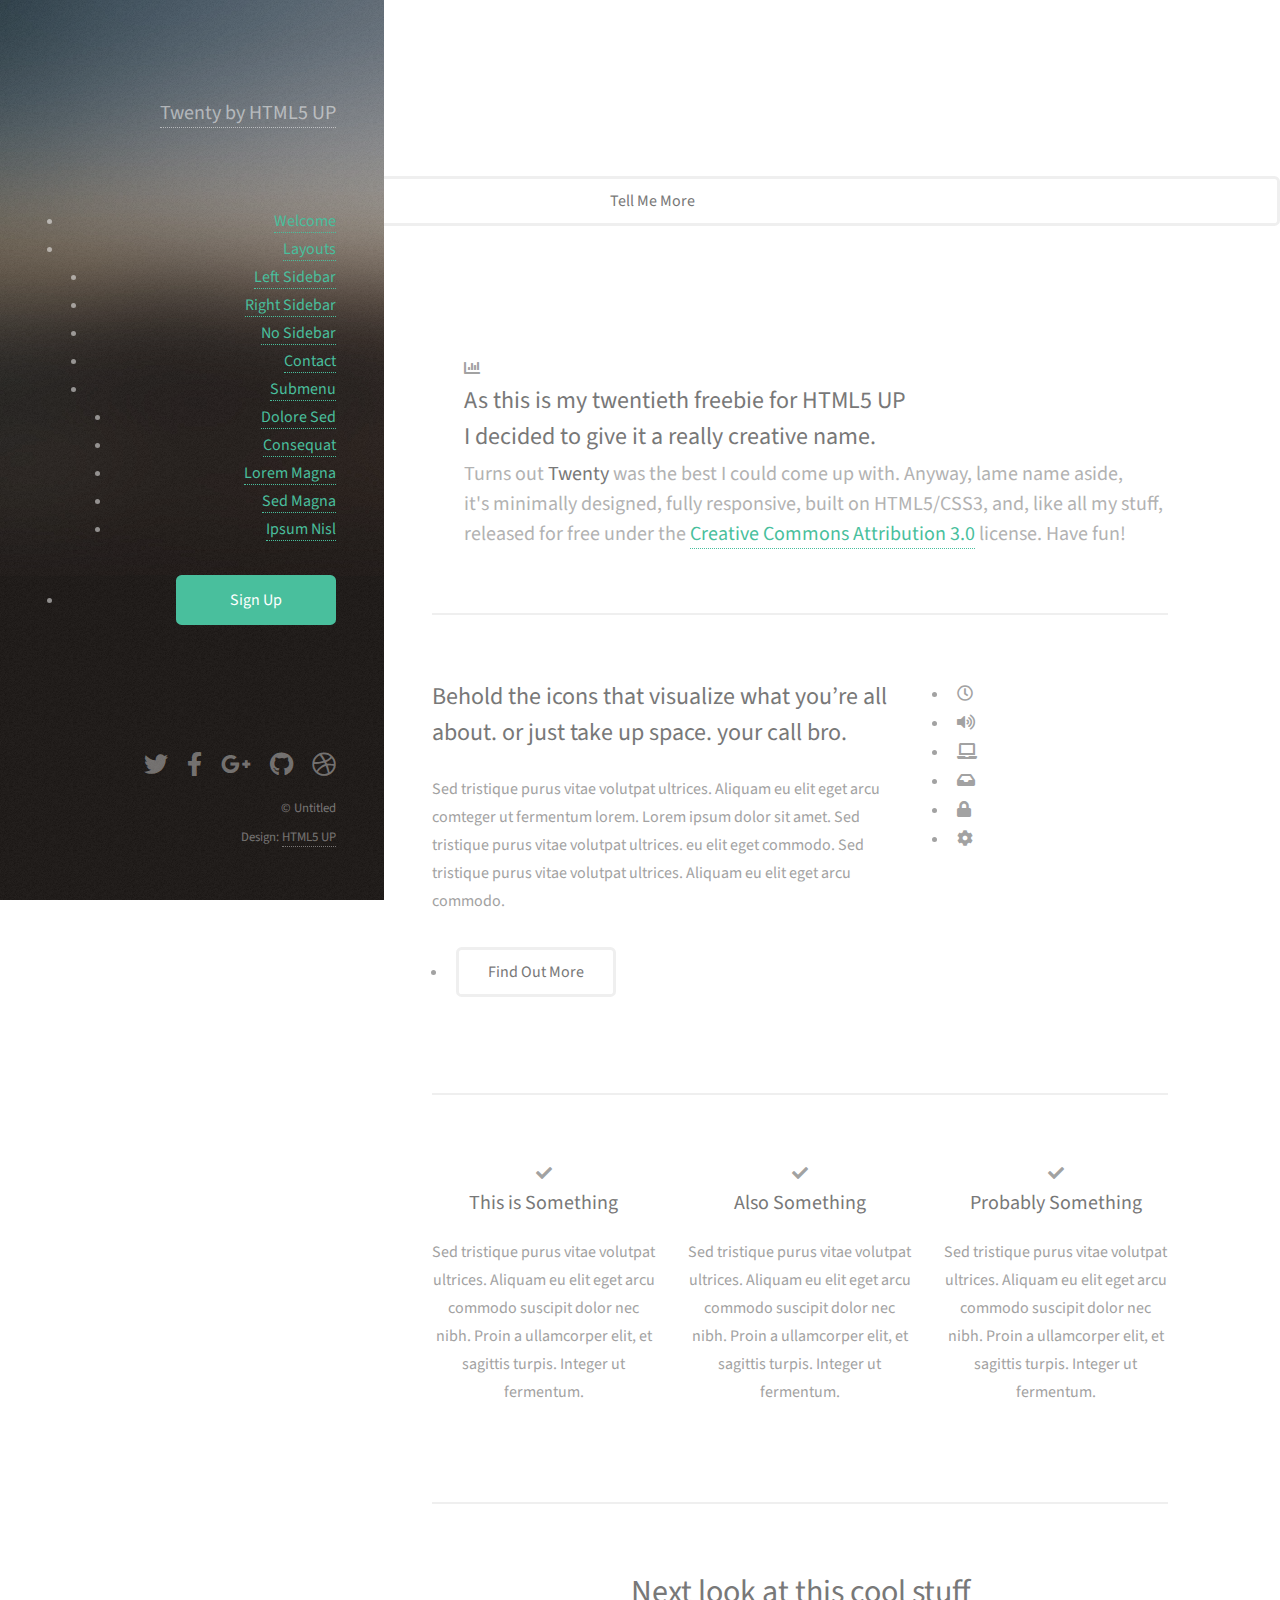
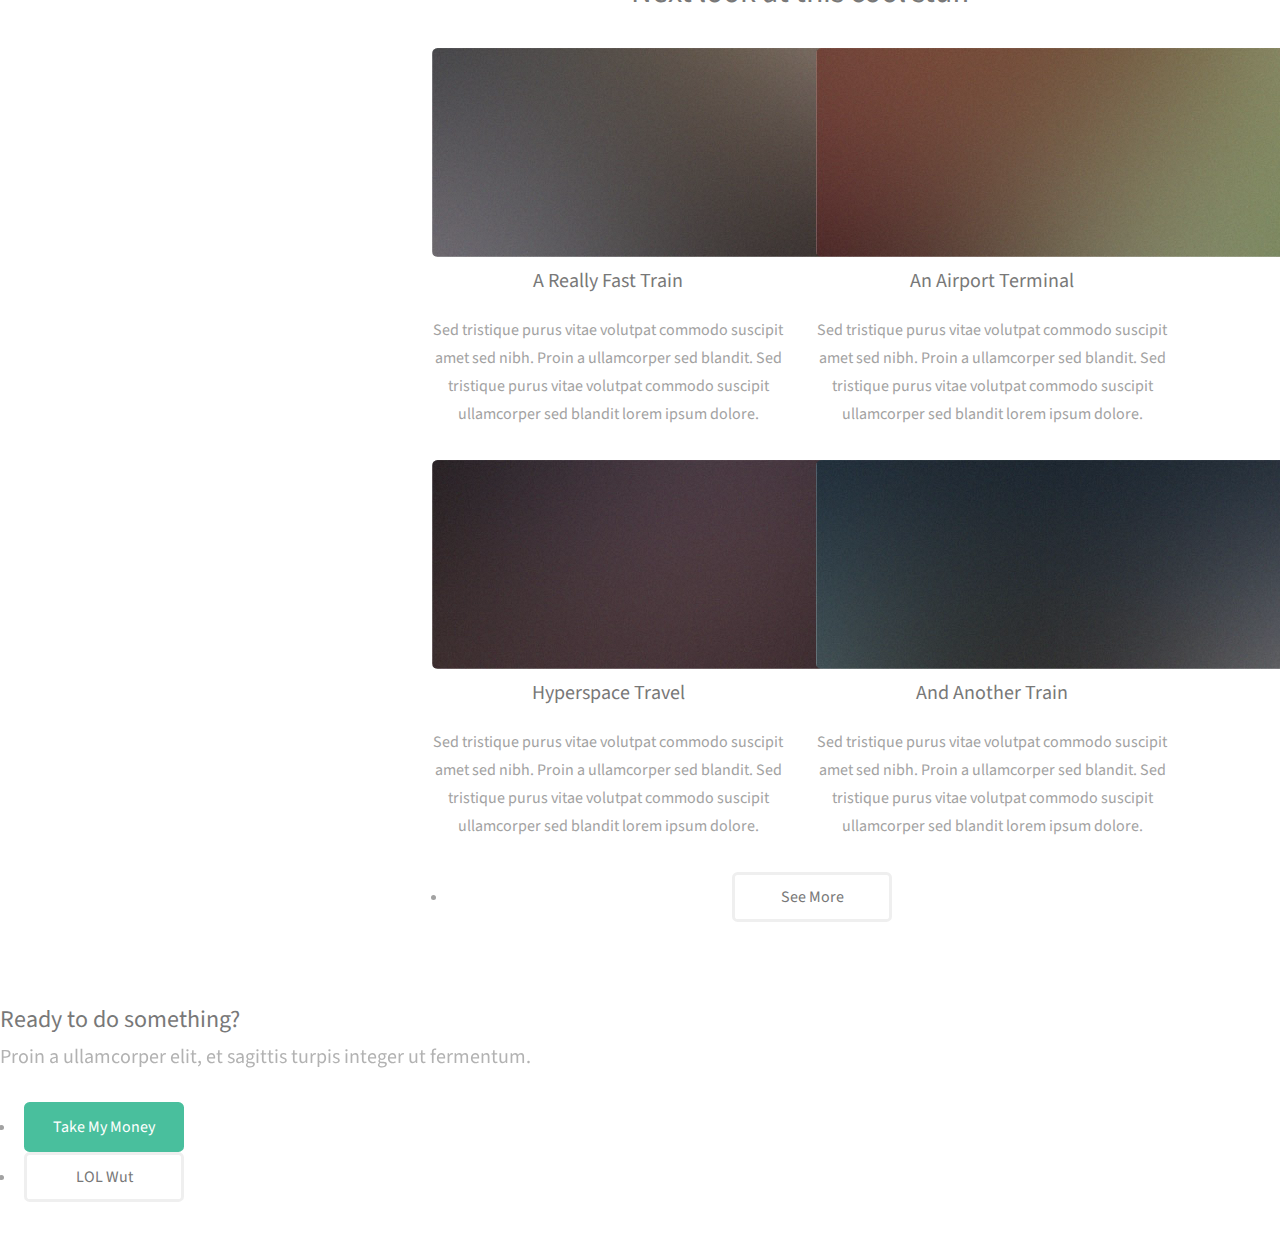
<file: index.html>
<!DOCTYPE HTML>
<!--
	Twenty by HTML5 UP
	html5up.net | @ajlkn
	Free for personal and commercial use under the CCA 3.0 license (html5up.net/license)
-->
<html>
	<head>
		<title>Twenty by HTML5 UP</title>
		<meta charset="utf-8" />
		<meta name="viewport" content="width=device-width, initial-scale=1, user-scalable=no" />
		<link rel="stylesheet" href="assets/css/main.css" />
		<noscript><link rel="stylesheet" href="assets/css/noscript.css" /></noscript>
	</head>
	<body class="index is-preload">
		<div id="page-wrapper">

			<!-- Header -->
				<header id="header" class="alt">
					<h1 id="logo"><a href="index.html">Twenty <span>by HTML5 UP</span></a></h1>
					<nav id="nav">
						<ul>
							<li class="current"><a href="index.html">Welcome</a></li>
							<li class="submenu">
								<a href="#">Layouts</a>
								<ul>
									<li><a href="left-sidebar.html">Left Sidebar</a></li>
									<li><a href="right-sidebar.html">Right Sidebar</a></li>
									<li><a href="no-sidebar.html">No Sidebar</a></li>
									<li><a href="contact.html">Contact</a></li>
									<li class="submenu">
										<a href="#">Submenu</a>
										<ul>
											<li><a href="#">Dolore Sed</a></li>
											<li><a href="#">Consequat</a></li>
											<li><a href="#">Lorem Magna</a></li>
											<li><a href="#">Sed Magna</a></li>
											<li><a href="#">Ipsum Nisl</a></li>
										</ul>
									</li>
								</ul>
							</li>
							<li><a href="#" class="button primary">Sign Up</a></li>
						</ul>
					</nav>
				</header>

			<!-- Banner -->
				<section id="banner">

					<!--
						".inner" is set up as an inline-block so it automatically expands
						in both directions to fit whatever's inside it. This means it won't
						automatically wrap lines, so be sure to use line breaks where
						appropriate (<br />).
					-->
					<div class="inner">

						<header>
							<h2>TWENTY</h2>
						</header>
						<p>This is <strong>Twenty</strong>, a free
						<br />
						responsive template
						<br />
						by <a href="http://html5up.net">HTML5 UP</a>.</p>
						<footer>
							<ul class="buttons stacked">
								<li><a href="#main" class="button fit scrolly">Tell Me More</a></li>
							</ul>
						</footer>

					</div>

				</section>

			<!-- Main -->
				<article id="main">

					<header class="special container">
						<span class="icon solid fa-chart-bar"></span>
						<h2>As this is my <strong>twentieth</strong> freebie for HTML5 UP
						<br />
						I decided to give it a really creative name.</h2>
						<p>Turns out <strong>Twenty</strong> was the best I could come up with. Anyway, lame name aside,
						<br />
						it's minimally designed, fully responsive, built on HTML5/CSS3,
						and, like all my stuff,
						<br />
						released for free under the <a href="http://html5up.net/license">Creative Commons Attribution 3.0</a> license. Have fun!</p>
					</header>

					<!-- One -->
						<section class="wrapper style2 container special-alt">
							<div class="row gtr-50">
								<div class="col-8 col-12-narrower">

									<header>
										<h2>Behold the <strong>icons</strong> that visualize what you’re all about. or just take up space. your call bro.</h2>
									</header>
									<p>Sed tristique purus vitae volutpat ultrices. Aliquam eu elit eget arcu comteger ut fermentum lorem. Lorem ipsum dolor sit amet. Sed tristique purus vitae volutpat ultrices. eu elit eget commodo. Sed tristique purus vitae volutpat ultrices. Aliquam eu elit eget arcu commodo.</p>
									<footer>
										<ul class="buttons">
											<li><a href="#" class="button">Find Out More</a></li>
										</ul>
									</footer>

								</div>
								<div class="col-4 col-12-narrower imp-narrower">

									<ul class="featured-icons">
										<li><span class="icon fa-clock"><span class="label">Feature 1</span></span></li>
										<li><span class="icon solid fa-volume-up"><span class="label">Feature 2</span></span></li>
										<li><span class="icon solid fa-laptop"><span class="label">Feature 3</span></span></li>
										<li><span class="icon solid fa-inbox"><span class="label">Feature 4</span></span></li>
										<li><span class="icon solid fa-lock"><span class="label">Feature 5</span></span></li>
										<li><span class="icon solid fa-cog"><span class="label">Feature 6</span></span></li>
									</ul>

								</div>
							</div>
						</section>

					<!-- Two -->
						<section class="wrapper style1 container special">
							<div class="row">
								<div class="col-4 col-12-narrower">

									<section>
										<span class="icon solid featured fa-check"></span>
										<header>
											<h3>This is Something</h3>
										</header>
										<p>Sed tristique purus vitae volutpat ultrices. Aliquam eu elit eget arcu commodo suscipit dolor nec nibh. Proin a ullamcorper elit, et sagittis turpis. Integer ut fermentum.</p>
									</section>

								</div>
								<div class="col-4 col-12-narrower">

									<section>
										<span class="icon solid featured fa-check"></span>
										<header>
											<h3>Also Something</h3>
										</header>
										<p>Sed tristique purus vitae volutpat ultrices. Aliquam eu elit eget arcu commodo suscipit dolor nec nibh. Proin a ullamcorper elit, et sagittis turpis. Integer ut fermentum.</p>
									</section>

								</div>
								<div class="col-4 col-12-narrower">

									<section>
										<span class="icon solid featured fa-check"></span>
										<header>
											<h3>Probably Something</h3>
										</header>
										<p>Sed tristique purus vitae volutpat ultrices. Aliquam eu elit eget arcu commodo suscipit dolor nec nibh. Proin a ullamcorper elit, et sagittis turpis. Integer ut fermentum.</p>
									</section>

								</div>
							</div>
						</section>

					<!-- Three -->
						<section class="wrapper style3 container special">

							<header class="major">
								<h2>Next look at this <strong>cool stuff</strong></h2>
							</header>

							<div class="row">
								<div class="col-6 col-12-narrower">

									<section>
										<a href="#" class="image featured"><img src="images/pic01.jpg" alt="" /></a>
										<header>
											<h3>A Really Fast Train</h3>
										</header>
										<p>Sed tristique purus vitae volutpat commodo suscipit amet sed nibh. Proin a ullamcorper sed blandit. Sed tristique purus vitae volutpat commodo suscipit ullamcorper sed blandit lorem ipsum dolore.</p>
									</section>

								</div>
								<div class="col-6 col-12-narrower">

									<section>
										<a href="#" class="image featured"><img src="images/pic02.jpg" alt="" /></a>
										<header>
											<h3>An Airport Terminal</h3>
										</header>
										<p>Sed tristique purus vitae volutpat commodo suscipit amet sed nibh. Proin a ullamcorper sed blandit. Sed tristique purus vitae volutpat commodo suscipit ullamcorper sed blandit lorem ipsum dolore.</p>
									</section>

								</div>
							</div>
							<div class="row">
								<div class="col-6 col-12-narrower">

									<section>
										<a href="#" class="image featured"><img src="images/pic03.jpg" alt="" /></a>
										<header>
											<h3>Hyperspace Travel</h3>
										</header>
										<p>Sed tristique purus vitae volutpat commodo suscipit amet sed nibh. Proin a ullamcorper sed blandit. Sed tristique purus vitae volutpat commodo suscipit ullamcorper sed blandit lorem ipsum dolore.</p>
									</section>

								</div>
								<div class="col-6 col-12-narrower">

									<section>
										<a href="#" class="image featured"><img src="images/pic04.jpg" alt="" /></a>
										<header>
											<h3>And Another Train</h3>
										</header>
										<p>Sed tristique purus vitae volutpat commodo suscipit amet sed nibh. Proin a ullamcorper sed blandit. Sed tristique purus vitae volutpat commodo suscipit ullamcorper sed blandit lorem ipsum dolore.</p>
									</section>

								</div>
							</div>

							<footer class="major">
								<ul class="buttons">
									<li><a href="#" class="button">See More</a></li>
								</ul>
							</footer>

						</section>

				</article>

			<!-- CTA -->
				<section id="cta">

					<header>
						<h2>Ready to do <strong>something</strong>?</h2>
						<p>Proin a ullamcorper elit, et sagittis turpis integer ut fermentum.</p>
					</header>
					<footer>
						<ul class="buttons">
							<li><a href="#" class="button primary">Take My Money</a></li>
							<li><a href="#" class="button">LOL Wut</a></li>
						</ul>
					</footer>

				</section>

			<!-- Footer -->
				<footer id="footer">

					<ul class="icons">
						<li><a href="#" class="icon brands circle fa-twitter"><span class="label">Twitter</span></a></li>
						<li><a href="#" class="icon brands circle fa-facebook-f"><span class="label">Facebook</span></a></li>
						<li><a href="#" class="icon brands circle fa-google-plus-g"><span class="label">Google+</span></a></li>
						<li><a href="#" class="icon brands circle fa-github"><span class="label">Github</span></a></li>
						<li><a href="#" class="icon brands circle fa-dribbble"><span class="label">Dribbble</span></a></li>
					</ul>

					<ul class="copyright">
						<li>&copy; Untitled</li><li>Design: <a href="http://html5up.net">HTML5 UP</a></li>
					</ul>

				</footer>

		</div>

		<!-- Scripts -->
			<script src="assets/js/jquery.min.js"></script>
			<script src="assets/js/jquery.dropotron.min.js"></script>
			<script src="assets/js/jquery.scrolly.min.js"></script>
			<script src="assets/js/jquery.scrollex.min.js"></script>
			<script src="assets/js/browser.min.js"></script>
			<script src="assets/js/breakpoints.min.js"></script>
			<script src="assets/js/util.js"></script>
			<script src="assets/js/main.js"></script>

	</body>
</html>
</file>
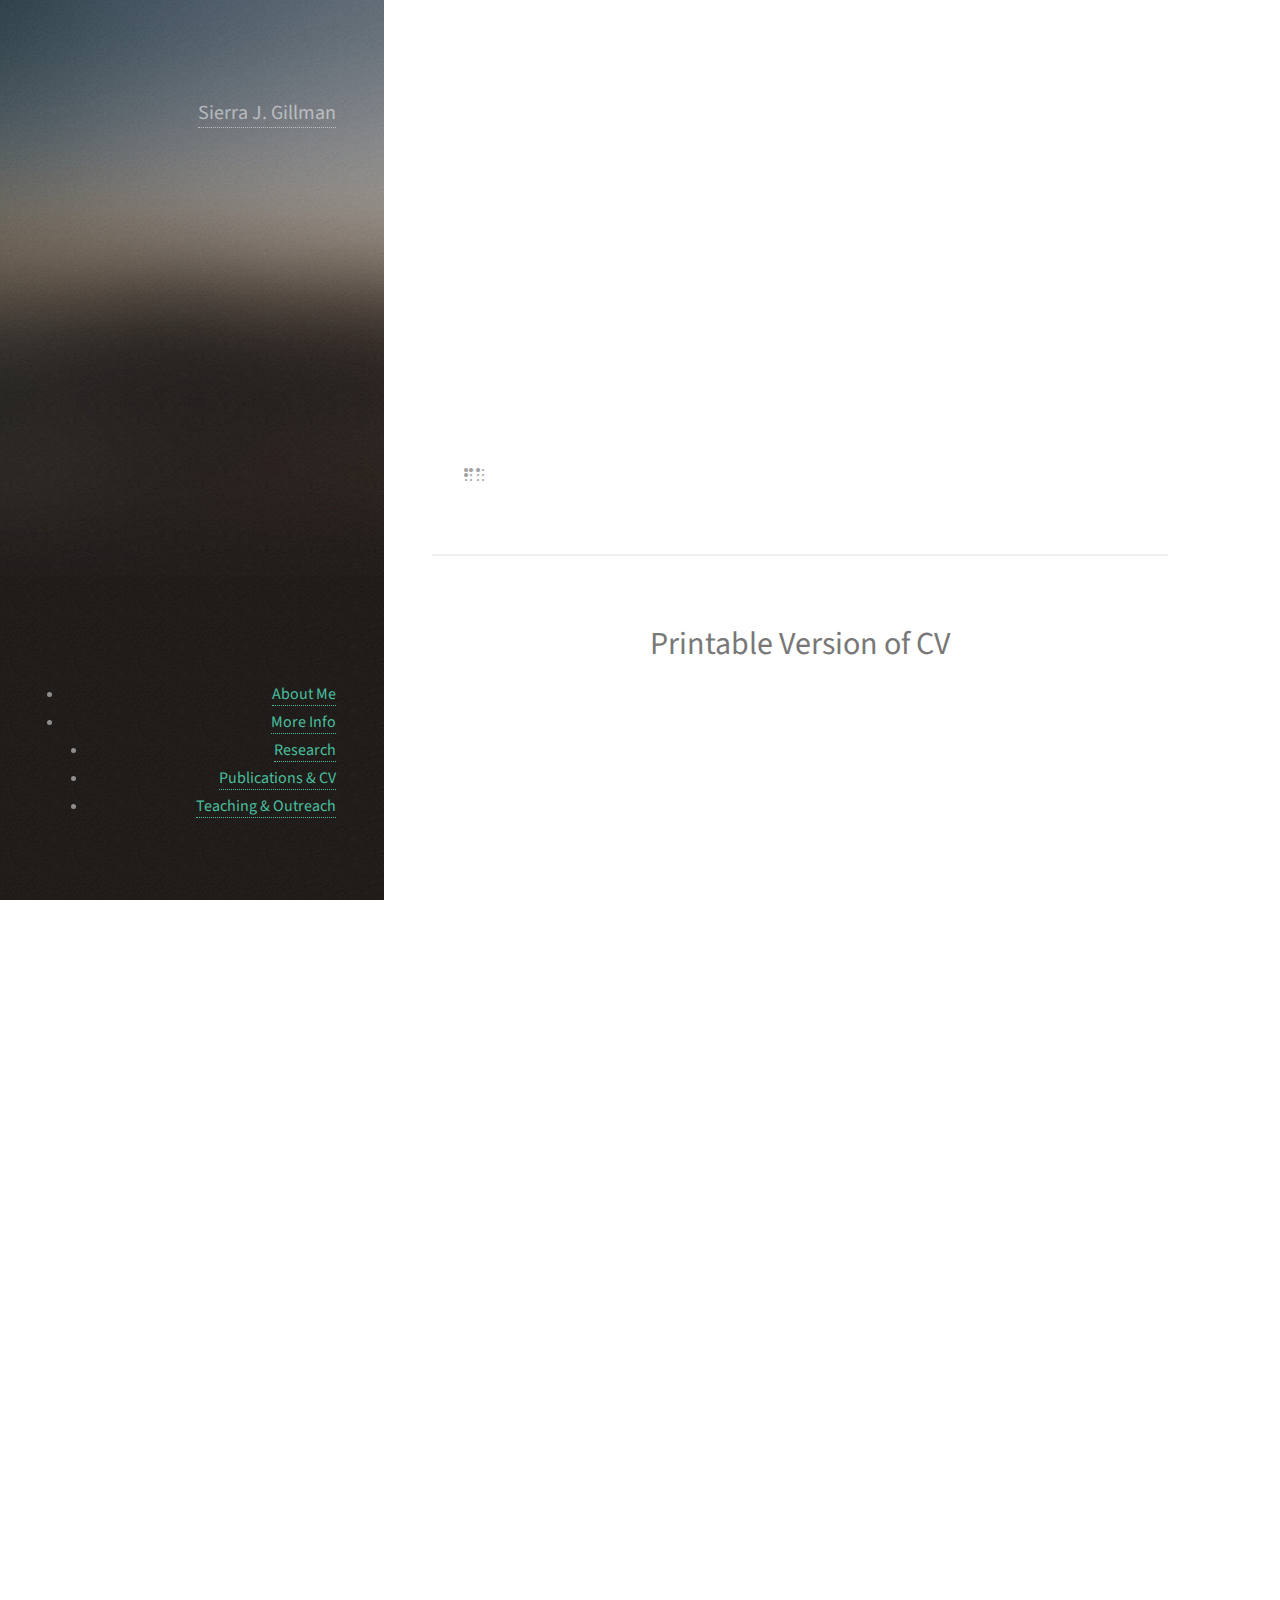
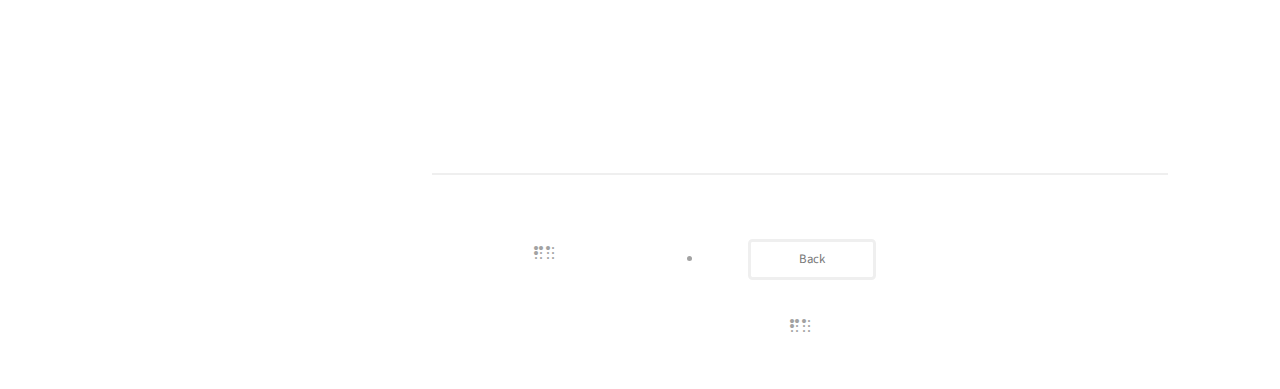
<file: iform.html>
<!DOCTYPE HTML>
<!--
	Twenty by HTML5 UP
	html5up.net | @ajlkn
	Free for personal and commercial use under the CCA 3.0 license (html5up.net/license)
-->
<html>
	<head>
		<title>Sierra J. Gillman</title>
		<meta charset="utf-8" />
		<meta name="viewport" content="width=device-width, initial-scale=1, user-scalable=no" />
		<link rel="stylesheet" href="assets/css/main.css" />
		<noscript><link rel="stylesheet" href="assets/css/noscript.css" /></noscript>
	</head>
	<body class="index is-preload">
		<div id="page-wrapper">

			<!-- Header -->
				<header id="header" class="alt">
					<h1 id="logo"><a href="index.html">Sierra J. Gillman</a></h1>
					<nav id="nav">
						<ul>
							<li class="current"><a href="index.html">About Me</a></li>
							<li class="submenu">
								<a #href=>More Info</a>
								<ul>
									<li><a href="research.html">Research</a></li>
									<li><a href="publications.html">Publications & CV</a></li>
									<li><a href="teaching.html">Teaching & Outreach</a></li>
									
									
						</ul>
					</nav>
				</header>

			<!-- Banner -->
				<section id="banner">

					<!--
						".inner" is set up as an inline-block so it automatically expands
						in both directions to fit whatever's inside it. This means it won't
						automatically wrap lines, so be sure to use line breaks where
						appropriate (<br />).
					-->
					<div  class="inner">

						<img src="images/frontimag.jpg" width="180" height="240" alt="" />
						<footer>
							<p>| PhD Student |
						<br />
						| NSF Graduate Research Fellow |
						<br />
						| ARCS Fellow |</p>
						</footer>

					</div>

				</section>

			<!-- Main -->
				<article id="main">

					<header class="special container">
						<span class="icon solid fa-braille"></span>
					</header>
        
        <!-- One -->
        <section class="special container">
						<h1>Printable Version of CV</h1>
						  <iframe src="images/SJGillmanCV.pdf" width="100%" height="1000px">
						    </iframe>
											</header>
					</section>
	<!-- Two -->
						<section class="wrapper style1 container special">
							<div class="row">
								<div class="col-4 col-12-narrower">

									<section>
									<header class="special container">
										<span class="icon solid fa-braille"></span>
									</header>
									</section>
								</div>
								<div class="col-4 col-12-narrower">
								<div class="col-4 col-12-narrower">
								<footer>
								<ul class="buttons">
								<li><a href="publications.html" class="button small">Back</a></li>
								</ul>
								</footer>
								</div>
								<div class="col-4 col-12-narrower">

									<section>
									<header class="special container">
										<span class="icon solid fa-braille"></span>
									</header>
									</section>
								</div>
							</div>
						</section>

				</article>
</file>
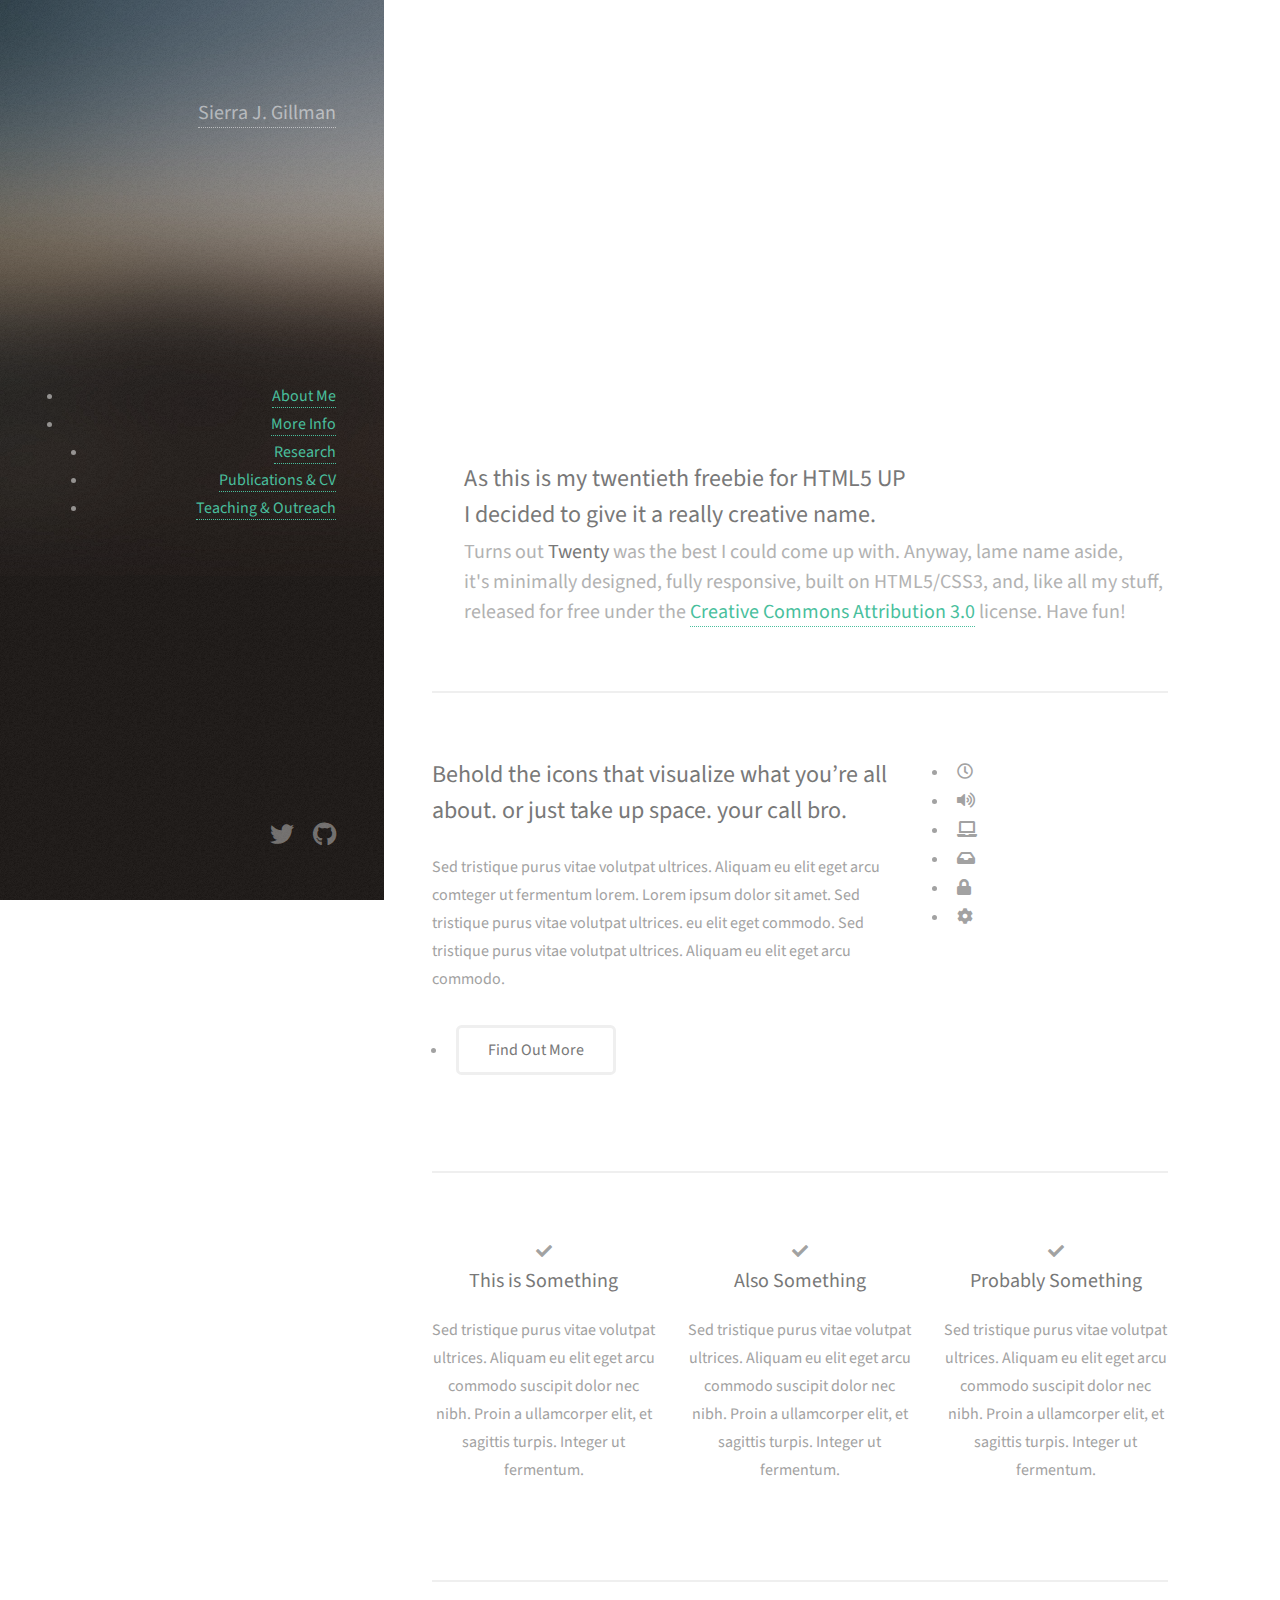
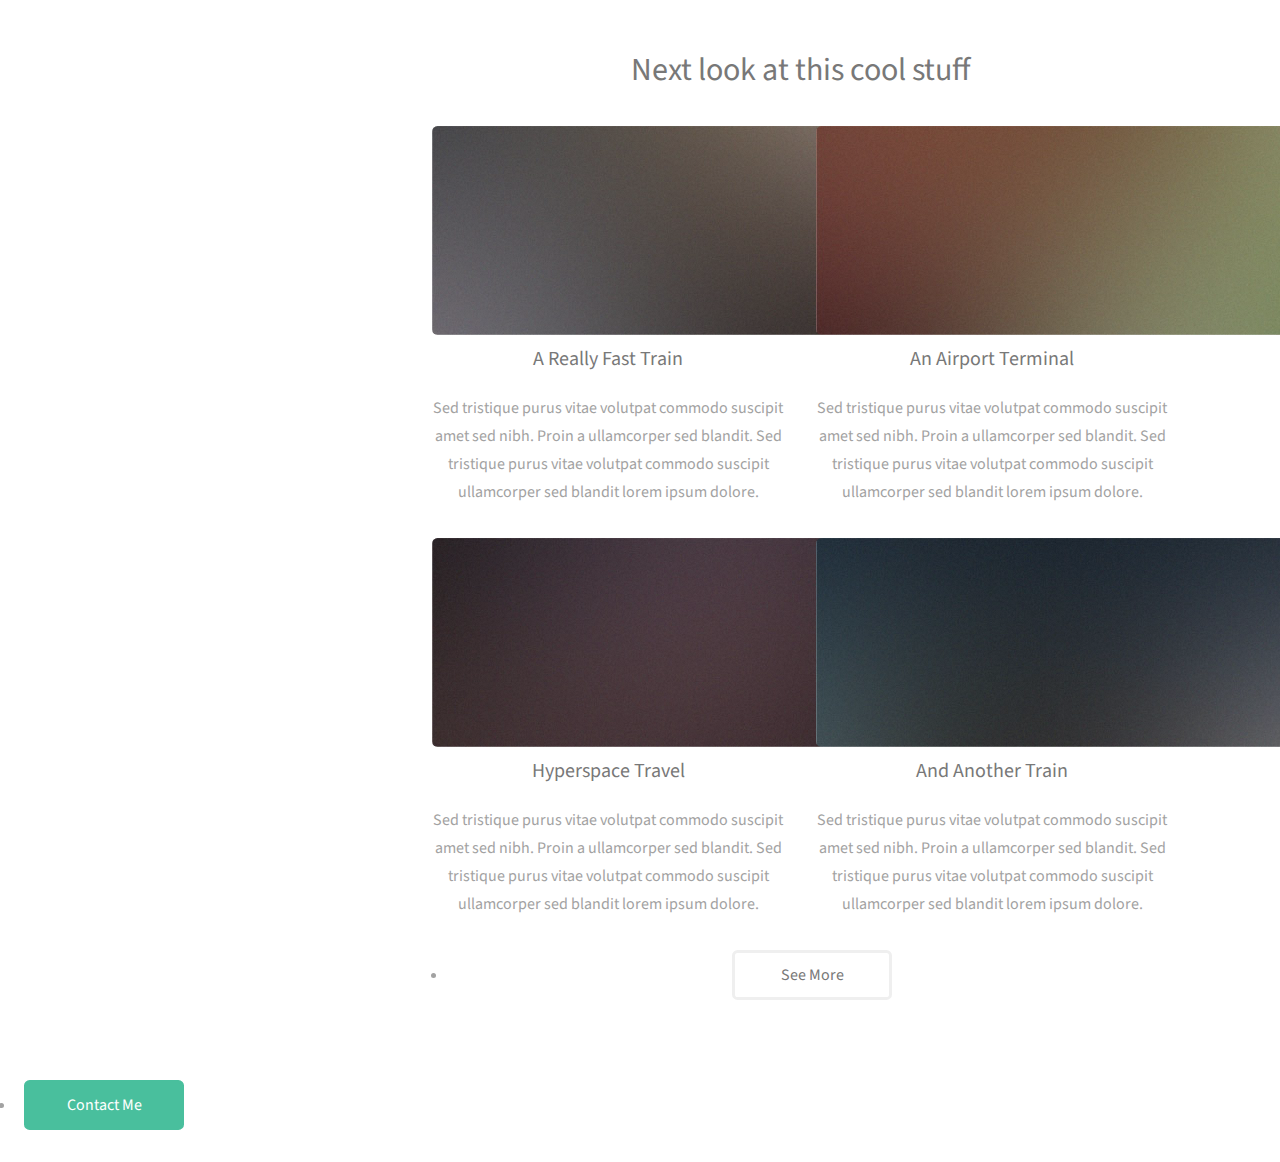
<file: main.html>
<!DOCTYPE HTML>
<!--
	Twenty by HTML5 UP
	html5up.net | @ajlkn
	Free for personal and commercial use under the CCA 3.0 license (html5up.net/license)
-->
<html>
	<head>
		<title>Sierra J. Gillman</title>
		<meta charset="utf-8" />
		<meta name="viewport" content="width=device-width, initial-scale=1, user-scalable=no" />
		<link rel="stylesheet" href="assets/css/main.css" />
		<noscript><link rel="stylesheet" href="assets/css/noscript.css" /></noscript>
	</head>
	<body class="index is-preload">
		<div id="page-wrapper">

			<!-- Header -->
				<header id="header" class="alt">
					<h1 id="logo"><a href="main.html">Sierra J. Gillman</a></h1>
					<nav id="nav">
						<ul>
							<li class="current"><a href="main.html">About Me</a></li>
							<li class="submenu">
								<a #href=>More Info</a>
								<ul>
									<li><a href="research.html">Research</a></li>
									<li><a href="publications.html">Publications & CV</a></li>
									<li><a href="teaching.html">Teaching & Outreach</a></li>
									
									
						</ul>
					</nav>
				</header>

			<!-- Banner -->
				<section id="banner">

					<!--
						".inner" is set up as an inline-block so it automatically expands
						in both directions to fit whatever's inside it. This means it won't
						automatically wrap lines, so be sure to use line breaks where
						appropriate (<br />).
					-->
					<div  class="inner">

						<img src="images/frontimag.jpg" width="180" height="240" alt="" />
						<footer>
							<p>PhD Student
						<br />
						NSF Graduate Research Fellow
						<br />
						ARCS Scholar Fellow</p>
						</footer>

					</div>

				</section>

			<!-- Main -->
				<article id="main">

					<header class="special container">
						<h2>As this is my <strong>twentieth</strong> freebie for HTML5 UP
						<br />
						I decided to give it a really creative name.</h2>
						<p>Turns out <strong>Twenty</strong> was the best I could come up with. Anyway, lame name aside,
						<br />
						it's minimally designed, fully responsive, built on HTML5/CSS3,
						and, like all my stuff,
						<br />
						released for free under the <a href="http://html5up.net/license">Creative Commons Attribution 3.0</a> license. Have fun!</p>
					</header>

					<!-- One -->
						<section class="wrapper style2 container special-alt">
							<div class="row gtr-50">
								<div class="col-8 col-12-narrower">

									<header>
										<h2>Behold the <strong>icons</strong> that visualize what you’re all about. or just take up space. your call bro.</h2>
									</header>
									<p>Sed tristique purus vitae volutpat ultrices. Aliquam eu elit eget arcu comteger ut fermentum lorem. Lorem ipsum dolor sit amet. Sed tristique purus vitae volutpat ultrices. eu elit eget commodo. Sed tristique purus vitae volutpat ultrices. Aliquam eu elit eget arcu commodo.</p>
									<footer>
										<ul class="buttons">
											<li><a href="#" class="button">Find Out More</a></li>
										</ul>
									</footer>

								</div>
								<div class="col-4 col-12-narrower imp-narrower">

									<ul class="featured-icons">
										<li><span class="icon fa-clock"><span class="label">Feature 1</span></span></li>
										<li><span class="icon solid fa-volume-up"><span class="label">Feature 2</span></span></li>
										<li><span class="icon solid fa-laptop"><span class="label">Feature 3</span></span></li>
										<li><span class="icon solid fa-inbox"><span class="label">Feature 4</span></span></li>
										<li><span class="icon solid fa-lock"><span class="label">Feature 5</span></span></li>
										<li><span class="icon solid fa-cog"><span class="label">Feature 6</span></span></li>
									</ul>

								</div>
							</div>
						</section>

					<!-- Two -->
						<section class="wrapper style1 container special">
							<div class="row">
								<div class="col-4 col-12-narrower">

									<section>
										<span class="icon solid featured fa-check"></span>
										<header>
											<h3>This is Something</h3>
										</header>
										<p>Sed tristique purus vitae volutpat ultrices. Aliquam eu elit eget arcu commodo suscipit dolor nec nibh. Proin a ullamcorper elit, et sagittis turpis. Integer ut fermentum.</p>
									</section>

								</div>
								<div class="col-4 col-12-narrower">

									<section>
										<span class="icon solid featured fa-check"></span>
										<header>
											<h3>Also Something</h3>
										</header>
										<p>Sed tristique purus vitae volutpat ultrices. Aliquam eu elit eget arcu commodo suscipit dolor nec nibh. Proin a ullamcorper elit, et sagittis turpis. Integer ut fermentum.</p>
									</section>

								</div>
								<div class="col-4 col-12-narrower">

									<section>
										<span class="icon solid featured fa-check"></span>
										<header>
											<h3>Probably Something</h3>
										</header>
										<p>Sed tristique purus vitae volutpat ultrices. Aliquam eu elit eget arcu commodo suscipit dolor nec nibh. Proin a ullamcorper elit, et sagittis turpis. Integer ut fermentum.</p>
									</section>

								</div>
							</div>
						</section>

					<!-- Three -->
						<section class="wrapper style3 container special">

							<header class="major">
								<h2>Next look at this <strong>cool stuff</strong></h2>
							</header>

							<div class="row">
								<div class="col-6 col-12-narrower">

									<section>
										<a href="#" class="image featured"><img src="images/pic01.jpg" alt="" /></a>
										<header>
											<h3>A Really Fast Train</h3>
										</header>
										<p>Sed tristique purus vitae volutpat commodo suscipit amet sed nibh. Proin a ullamcorper sed blandit. Sed tristique purus vitae volutpat commodo suscipit ullamcorper sed blandit lorem ipsum dolore.</p>
									</section>

								</div>
								<div class="col-6 col-12-narrower">

									<section>
										<a href="#" class="image featured"><img src="images/pic02.jpg" alt="" /></a>
										<header>
											<h3>An Airport Terminal</h3>
										</header>
										<p>Sed tristique purus vitae volutpat commodo suscipit amet sed nibh. Proin a ullamcorper sed blandit. Sed tristique purus vitae volutpat commodo suscipit ullamcorper sed blandit lorem ipsum dolore.</p>
									</section>

								</div>
							</div>
							<div class="row">
								<div class="col-6 col-12-narrower">

									<section>
										<a href="#" class="image featured"><img src="images/pic03.jpg" alt="" /></a>
										<header>
											<h3>Hyperspace Travel</h3>
										</header>
										<p>Sed tristique purus vitae volutpat commodo suscipit amet sed nibh. Proin a ullamcorper sed blandit. Sed tristique purus vitae volutpat commodo suscipit ullamcorper sed blandit lorem ipsum dolore.</p>
									</section>

								</div>
								<div class="col-6 col-12-narrower">

									<section>
										<a href="#" class="image featured"><img src="images/pic04.jpg" alt="" /></a>
										<header>
											<h3>And Another Train</h3>
										</header>
										<p>Sed tristique purus vitae volutpat commodo suscipit amet sed nibh. Proin a ullamcorper sed blandit. Sed tristique purus vitae volutpat commodo suscipit ullamcorper sed blandit lorem ipsum dolore.</p>
									</section>

								</div>
							</div>

							<footer class="major">
								<ul class="buttons">
									<li><a href="#" class="button">See More</a></li>
								</ul>
							</footer>

						</section>

				</article>

			<!-- CTA -->
				<section id="cta">

					<header>
						<ul class="buttons">
							<li><a href="contact.html" class="button primary">Contact Me</a></li>
						</ul>
					</header>

				</section>

			<!-- Footer -->
				<footer id="footer">

					<ul class="icons">
						<li><a href="https://mobile.twitter.com/ursus_sierramus" class="icon brands circle fa-twitter"><span class="label">Twitter</span></a></li>
						<li><a href="#" class="icon brands circle fa-github"><span class="label">Github</span></a></li>

				</footer>

		</div>

		<!-- Scripts -->
			<script src="assets/js/jquery.min.js"></script>
			<script src="assets/js/jquery.dropotron.min.js"></script>
			<script src="assets/js/jquery.scrolly.min.js"></script>
			<script src="assets/js/jquery.scrollex.min.js"></script>
			<script src="assets/js/browser.min.js"></script>
			<script src="assets/js/breakpoints.min.js"></script>
			<script src="assets/js/util.js"></script>
			<script src="assets/js/main.js"></script>

	</body>
</html>
</file>
<file: assets/css/noscript.css>
/*
	Twenty by HTML5 UP
	html5up.net | @ajlkn
	Free for personal and commercial use under the CCA 3.0 license (html5up.net/license)
*/

/* Banner */

	#banner .inner {
		opacity: 1;
	}
</file>
<file: assets/css/main.css>
@import url("fontawesome-all.min.css");
@import url("https://fonts.googleapis.com/css?family=Source+Sans+Pro:400,400italic");

/*
	Strata by HTML5 UP
	html5up.net | @ajlkn
	Free for personal and commercial use under the CCA 3.0 license (html5up.net/license)
*/

html, body, div, span, applet, object,
iframe, h1, h2, h3, h4, h5, h6, p, blockquote,
pre, a, abbr, acronym, address, big, cite,
code, del, dfn, em, img, ins, kbd, q, s, samp,
small, strike, strong, sub, sup, tt, var, b,
u, i, center, dl, dt, dd, ol, ul, li, fieldset,
form, label, legend, table, caption, tbody,
tfoot, thead, tr, th, td, article, aside,
canvas, details, embed, figure, figcaption,
footer, header, hgroup, menu, nav, output, ruby,
section, summary, time, mark, audio, video {
	margin: 0;
	padding: 0;
	border: 0;
	font-size: 100%;
	font: inherit;
	vertical-align: baseline;}

article, aside, details, figcaption, figure,
footer, header, hgroup, menu, nav, section {
	display: block;}

body {
	line-height: 1;
}

ol, ul {
	list-style: none;
}

blockquote, q {
	quotes: none;
}

	blockquote:before, blockquote:after, q:before, q:after {
		content: '';
		content: none;
	}

table {
	border-collapse: collapse;
	border-spacing: 0;
}

body {
	-webkit-text-size-adjust: none;
}

mark {
	background-color: transparent;
	color: inherit;
}

input::-moz-focus-inner {
	border: 0;
	padding: 0;
}

input, select, textarea {
	-moz-appearance: none;
	-webkit-appearance: none;
	-ms-appearance: none;
	appearance: none;
}

/* Basic */

	html {
		box-sizing: border-box;
	}

	*, *:before, *:after {
		box-sizing: inherit;
	}

	body {
		background: #fff;
	}

		body.is-preload *, body.is-preload *:before, body.is-preload *:after {
			-moz-animation: none !important;
			-webkit-animation: none !important;
			-ms-animation: none !important;
			animation: none !important;
			-moz-transition: none !important;
			-webkit-transition: none !important;
			-ms-transition: none !important;
			transition: none !important;
		}

	body, input, select, textarea {
		color: #a2a2a2;
		font-family: "Source Sans Pro", Helvetica, sans-serif;
		font-size: 16pt;
		font-weight: 400;
		line-height: 1.75em;
	}

	a {
		-moz-transition: color 0.2s ease-in-out, border-color 0.2s ease-in-out;
		-webkit-transition: color 0.2s ease-in-out, border-color 0.2s ease-in-out;
		-ms-transition: color 0.2s ease-in-out, border-color 0.2s ease-in-out;
		transition: color 0.2s ease-in-out, border-color 0.2s ease-in-out;
		border-bottom: dotted 1px;
		color: #49bf9d;
		text-decoration: none;
	}

		a:hover {
			border-bottom-color: transparent;
			color: #49bf9d !important;
			text-decoration: none;
		}

	strong, b {
		color: #787878;
		font-weight: 400;
	}

	em, i {
		font-style: italic;
	}

	p {
		margin: 0 0 2em 0;
	}

	h1, h2, h3, h4, h5, h6 {
		color: #787878;
		font-weight: 400;
		line-height: 1em;
		margin: 0 0 1em 0;
	}

		h1 a, h2 a, h3 a, h4 a, h5 a, h6 a {
			color: inherit;
			text-decoration: none;
		}

	h1 {
		font-size: 2em;
		line-height: 1.5em;
	}

	h2 {
		font-size: 1.5em;
		line-height: 1.5em;
	}

	h3 {
		font-size: 1.25em;
		line-height: 1.5em;
	}

	h4 {
		font-size: 1.1em;
		line-height: 1.5em;
	}

	h5 {
		font-size: 0.9em;
		line-height: 1.5em;
	}

	h6 {
		font-size: 0.7em;
		line-height: 1.5em;
	}

	sub {
		font-size: 0.8em;
		position: relative;
		top: 0.5em;
	}

	sup {
		font-size: 0.8em;
		position: relative;
		top: -0.5em;
	}

	hr {
		border: 0;
		border-bottom: solid 2px #efefef;
		margin: 2em 0;
	}

		hr.major {
			margin: 3em 0;
		}

	blockquote {
		border-left: solid 6px #efefef;
		font-style: italic;
		margin: 0 0 2em 0;
		padding: 0.5em 0 0.5em 1.5em;
	}

	code {
		background: #f7f7f7;
		border-radius: 0.35em;
		border: solid 2px #efefef;
		font-family: "Courier New", monospace;
		font-size: 0.9em;
		margin: 0 0.25em;
		padding: 0.25em 0.65em;
	}

	pre {
		-webkit-overflow-scrolling: touch;
		font-family: "Courier New", monospace;
		font-size: 0.9em;
		margin: 0 0 2em 0;
	}

		pre code {
			display: block;
			line-height: 1.75em;
			padding: 1em 1.5em;
			overflow-x: auto;
		}

	.align-left {
		text-align: left;
	}

	.align-center {
		text-align: center;
	}

	.align-right {
		text-align: right;
	}

/* Container */

	.container {
		margin: 0 auto;
		max-width: calc(100% - 4em);
		width: 100%;
	}

		.container.xsmall {
			width: 25%;
		}

		.container.small {
			width: 50%;
		}

		.container.medium {
			width: 75%;
		}

		.container.large {
			width: 125%;
		}

		.container.xlarge {
			width: 150%;
		}

		.container.max {
			width: 100%;
		}

		@media screen and (max-width: 980px) {

			.container {
				width: 100% !important;
				max-width: 100% !important;
			}

		}

		@media screen and (max-width: 480px) {

			.container {
				max-width: calc(100% - 3em);
			}

		}

/* Row */

	.row {
		display: flex;
		flex-wrap: wrap;
		box-sizing: border-box;
		align-items: stretch;
	}

		.row > * {
			box-sizing: border-box;
		}

		.row.gtr-uniform > * > :last-child {
			margin-bottom: 0;
		}

		.row.aln-left {
			justify-content: flex-start;
		}

		.row.aln-center {
			justify-content: center;
		}

		.row.aln-right {
			justify-content: flex-end;
		}

		.row.aln-top {
			align-items: flex-start;
		}

		.row.aln-middle {
			align-items: center;
		}

		.row.aln-bottom {
			align-items: flex-end;
		}

		.row > .imp {
			order: -1;
		}

		.row > .col-1 {
			width: 8.33333%;
		}

		.row > .off-1 {
			margin-left: 8.33333%;
		}

		.row > .col-2 {
			width: 16.66667%;
		}

		.row > .off-2 {
			margin-left: 16.66667%;
		}

		.row > .col-3 {
			width: 25%;
		}

		.row > .off-3 {
			margin-left: 25%;
		}

		.row > .col-4 {
			width: 33.33333%;
		}

		.row > .off-4 {
			margin-left: 33.33333%;
		}

		.row > .col-5 {
			width: 41.66667%;
		}

		.row > .off-5 {
			margin-left: 41.66667%;
		}

		.row > .col-6 {
			width: 50%;
		}

		.row > .off-6 {
			margin-left: 50%;
		}

		.row > .col-7 {
			width: 58.33333%;
		}

		.row > .off-7 {
			margin-left: 58.33333%;
		}

		.row > .col-8 {
			width: 66.66667%;
		}

		.row > .off-8 {
			margin-left: 66.66667%;
		}

		.row > .col-9 {
			width: 75%;
		}

		.row > .off-9 {
			margin-left: 75%;
		}

		.row > .col-10 {
			width: 83.33333%;
		}

		.row > .off-10 {
			margin-left: 83.33333%;
		}

		.row > .col-11 {
			width: 91.66667%;
		}

		.row > .off-11 {
			margin-left: 91.66667%;
		}

		.row > .col-12 {
			width: 100%;
		}

		.row > .off-12 {
			margin-left: 100%;
		}

		.row.gtr-0 {
			margin-top: 0;
			margin-left: 0em;
		}

			.row.gtr-0 > * {
				padding: 0 0 0 0em;
			}

			.row.gtr-0.gtr-uniform {
				margin-top: 0em;
			}

				.row.gtr-0.gtr-uniform > * {
					padding-top: 0em;
				}

		.row.gtr-25 {
			margin-top: 0;
			margin-left: -0.625em;
		}

			.row.gtr-25 > * {
				padding: 0 0 0 0.625em;
			}

			.row.gtr-25.gtr-uniform {
				margin-top: -0.625em;
			}

				.row.gtr-25.gtr-uniform > * {
					padding-top: 0.625em;
				}

		.row.gtr-50 {
			margin-top: 0;
			margin-left: -1.25em;
		}

			.row.gtr-50 > * {
				padding: 0 0 0 1.25em;
			}

			.row.gtr-50.gtr-uniform {
				margin-top: -1.25em;
			}

				.row.gtr-50.gtr-uniform > * {
					padding-top: 1.25em;
				}

		.row {
			margin-top: 0;
			margin-left: -2.5em;
		}

			.row > * {
				padding: 0 0 0 2.5em;
			}

			.row.gtr-uniform {
				margin-top: -2.5em;
			}

				.row.gtr-uniform > * {
					padding-top: 2.5em;
				}

		.row.gtr-150 {
			margin-top: 0;
			margin-left: -3.75em;
		}

			.row.gtr-150 > * {
				padding: 0 0 0 3.75em;
			}

			.row.gtr-150.gtr-uniform {
				margin-top: -3.75em;
			}

				.row.gtr-150.gtr-uniform > * {
					padding-top: 3.75em;
				}

		.row.gtr-200 {
			margin-top: 0;
			margin-left: -5em;
		}

			.row.gtr-200 > * {
				padding: 0 0 0 5em;
			}

			.row.gtr-200.gtr-uniform {
				margin-top: -5em;
			}

				.row.gtr-200.gtr-uniform > * {
					padding-top: 5em;
				}

		@media screen and (max-width: 1800px) {

			.row {
				display: flex;
				flex-wrap: wrap;
				box-sizing: border-box;
				align-items: stretch;
			}

				.row > * {
					box-sizing: border-box;
				}

				.row.gtr-uniform > * > :last-child {
					margin-bottom: 0;
				}

				.row.aln-left {
					justify-content: flex-start;
				}

				.row.aln-center {
					justify-content: center;
				}

				.row.aln-right {
					justify-content: flex-end;
				}

				.row.aln-top {
					align-items: flex-start;
				}

				.row.aln-middle {
					align-items: center;
				}

				.row.aln-bottom {
					align-items: flex-end;
				}

				.row > .imp-xlarge {
					order: -1;
				}

				.row > .col-1-xlarge {
					width: 8.33333%;
				}

				.row > .off-1-xlarge {
					margin-left: 8.33333%;
				}

				.row > .col-2-xlarge {
					width: 16.66667%;
				}

				.row > .off-2-xlarge {
					margin-left: 16.66667%;
				}

				.row > .col-3-xlarge {
					width: 25%;
				}

				.row > .off-3-xlarge {
					margin-left: 25%;
				}

				.row > .col-4-xlarge {
					width: 33.33333%;
				}

				.row > .off-4-xlarge {
					margin-left: 33.33333%;
				}

				.row > .col-5-xlarge {
					width: 41.66667%;
				}

				.row > .off-5-xlarge {
					margin-left: 41.66667%;
				}

				.row > .col-6-xlarge {
					width: 50%;
				}

				.row > .off-6-xlarge {
					margin-left: 50%;
				}

				.row > .col-7-xlarge {
					width: 58.33333%;
				}

				.row > .off-7-xlarge {
					margin-left: 58.33333%;
				}

				.row > .col-8-xlarge {
					width: 66.66667%;
				}

				.row > .off-8-xlarge {
					margin-left: 66.66667%;
				}

				.row > .col-9-xlarge {
					width: 75%;
				}

				.row > .off-9-xlarge {
					margin-left: 75%;
				}

				.row > .col-10-xlarge {
					width: 83.33333%;
				}

				.row > .off-10-xlarge {
					margin-left: 83.33333%;
				}

				.row > .col-11-xlarge {
					width: 91.66667%;
				}

				.row > .off-11-xlarge {
					margin-left: 91.66667%;
				}

				.row > .col-12-xlarge {
					width: 100%;
				}

				.row > .off-12-xlarge {
					margin-left: 100%;
				}

				.row.gtr-0 {
					margin-top: 0;
					margin-left: 0em;
				}

					.row.gtr-0 > * {
						padding: 0 0 0 0em;
					}

					.row.gtr-0.gtr-uniform {
						margin-top: 0em;
					}

						.row.gtr-0.gtr-uniform > * {
							padding-top: 0em;
						}

				.row.gtr-25 {
					margin-top: 0;
					margin-left: -0.625em;
				}

					.row.gtr-25 > * {
						padding: 0 0 0 0.625em;
					}

					.row.gtr-25.gtr-uniform {
						margin-top: -0.625em;
					}

						.row.gtr-25.gtr-uniform > * {
							padding-top: 0.625em;
						}

				.row.gtr-50 {
					margin-top: 0;
					margin-left: -1.25em;
				}

					.row.gtr-50 > * {
						padding: 0 0 0 1.25em;
					}

					.row.gtr-50.gtr-uniform {
						margin-top: -1.25em;
					}

						.row.gtr-50.gtr-uniform > * {
							padding-top: 1.25em;
						}

				.row {
					margin-top: 0;
					margin-left: -2.5em;
				}

					.row > * {
						padding: 0 0 0 2.5em;
					}

					.row.gtr-uniform {
						margin-top: -2.5em;
					}

						.row.gtr-uniform > * {
							padding-top: 2.5em;
						}

				.row.gtr-150 {
					margin-top: 0;
					margin-left: -3.75em;
				}

					.row.gtr-150 > * {
						padding: 0 0 0 3.75em;
					}

					.row.gtr-150.gtr-uniform {
						margin-top: -3.75em;
					}

						.row.gtr-150.gtr-uniform > * {
							padding-top: 3.75em;
						}

				.row.gtr-200 {
					margin-top: 0;
					margin-left: -5em;
				}

					.row.gtr-200 > * {
						padding: 0 0 0 5em;
					}

					.row.gtr-200.gtr-uniform {
						margin-top: -5em;
					}

						.row.gtr-200.gtr-uniform > * {
							padding-top: 5em;
						}

		}

		@media screen and (max-width: 1280px) {

			.row {
				display: flex;
				flex-wrap: wrap;
				box-sizing: border-box;
				align-items: stretch;
			}

				.row > * {
					box-sizing: border-box;
				}

				.row.gtr-uniform > * > :last-child {
					margin-bottom: 0;
				}

				.row.aln-left {
					justify-content: flex-start;
				}

				.row.aln-center {
					justify-content: center;
				}

				.row.aln-right {
					justify-content: flex-end;
				}

				.row.aln-top {
					align-items: flex-start;
				}

				.row.aln-middle {
					align-items: center;
				}

				.row.aln-bottom {
					align-items: flex-end;
				}

				.row > .imp-large {
					order: -1;
				}

				.row > .col-1-large {
					width: 8.33333%;
				}

				.row > .off-1-large {
					margin-left: 8.33333%;
				}

				.row > .col-2-large {
					width: 16.66667%;
				}

				.row > .off-2-large {
					margin-left: 16.66667%;
				}

				.row > .col-3-large {
					width: 25%;
				}

				.row > .off-3-large {
					margin-left: 25%;
				}

				.row > .col-4-large {
					width: 33.33333%;
				}

				.row > .off-4-large {
					margin-left: 33.33333%;
				}

				.row > .col-5-large {
					width: 41.66667%;
				}

				.row > .off-5-large {
					margin-left: 41.66667%;
				}

				.row > .col-6-large {
					width: 50%;
				}

				.row > .off-6-large {
					margin-left: 50%;
				}

				.row > .col-7-large {
					width: 58.33333%;
				}

				.row > .off-7-large {
					margin-left: 58.33333%;
				}

				.row > .col-8-large {
					width: 66.66667%;
				}

				.row > .off-8-large {
					margin-left: 66.66667%;
				}

				.row > .col-9-large {
					width: 75%;
				}

				.row > .off-9-large {
					margin-left: 75%;
				}

				.row > .col-10-large {
					width: 83.33333%;
				}

				.row > .off-10-large {
					margin-left: 83.33333%;
				}

				.row > .col-11-large {
					width: 91.66667%;
				}

				.row > .off-11-large {
					margin-left: 91.66667%;
				}

				.row > .col-12-large {
					width: 100%;
				}

				.row > .off-12-large {
					margin-left: 100%;
				}

				.row.gtr-0 {
					margin-top: 0;
					margin-left: 0em;
				}

					.row.gtr-0 > * {
						padding: 0 0 0 0em;
					}

					.row.gtr-0.gtr-uniform {
						margin-top: 0em;
					}

						.row.gtr-0.gtr-uniform > * {
							padding-top: 0em;
						}

				.row.gtr-25 {
					margin-top: 0;
					margin-left: -0.5em;
				}

					.row.gtr-25 > * {
						padding: 0 0 0 0.5em;
					}

					.row.gtr-25.gtr-uniform {
						margin-top: -0.5em;
					}

						.row.gtr-25.gtr-uniform > * {
							padding-top: 0.5em;
						}

				.row.gtr-50 {
					margin-top: 0;
					margin-left: -1em;
				}

					.row.gtr-50 > * {
						padding: 0 0 0 1em;
					}

					.row.gtr-50.gtr-uniform {
						margin-top: -1em;
					}

						.row.gtr-50.gtr-uniform > * {
							padding-top: 1em;
						}

				.row {
					margin-top: 0;
					margin-left: -2em;
				}

					.row > * {
						padding: 0 0 0 2em;
					}

					.row.gtr-uniform {
						margin-top: -2em;
					}

						.row.gtr-uniform > * {
							padding-top: 2em;
						}

				.row.gtr-150 {
					margin-top: 0;
					margin-left: -3em;
				}

					.row.gtr-150 > * {
						padding: 0 0 0 3em;
					}

					.row.gtr-150.gtr-uniform {
						margin-top: -3em;
					}

						.row.gtr-150.gtr-uniform > * {
							padding-top: 3em;
						}

				.row.gtr-200 {
					margin-top: 0;
					margin-left: -4em;
				}

					.row.gtr-200 > * {
						padding: 0 0 0 4em;
					}

					.row.gtr-200.gtr-uniform {
						margin-top: -4em;
					}

						.row.gtr-200.gtr-uniform > * {
							padding-top: 4em;
						}

		}

		@media screen and (max-width: 980px) {

			.row {
				display: flex;
				flex-wrap: wrap;
				box-sizing: border-box;
				align-items: stretch;
			}

				.row > * {
					box-sizing: border-box;
				}

				.row.gtr-uniform > * > :last-child {
					margin-bottom: 0;
				}

				.row.aln-left {
					justify-content: flex-start;
				}

				.row.aln-center {
					justify-content: center;
				}

				.row.aln-right {
					justify-content: flex-end;
				}

				.row.aln-top {
					align-items: flex-start;
				}

				.row.aln-middle {
					align-items: center;
				}

				.row.aln-bottom {
					align-items: flex-end;
				}

				.row > .imp-medium {
					order: -1;
				}

				.row > .col-1-medium {
					width: 8.33333%;
				}

				.row > .off-1-medium {
					margin-left: 8.33333%;
				}

				.row > .col-2-medium {
					width: 16.66667%;
				}

				.row > .off-2-medium {
					margin-left: 16.66667%;
				}

				.row > .col-3-medium {
					width: 25%;
				}

				.row > .off-3-medium {
					margin-left: 25%;
				}

				.row > .col-4-medium {
					width: 33.33333%;
				}

				.row > .off-4-medium {
					margin-left: 33.33333%;
				}

				.row > .col-5-medium {
					width: 41.66667%;
				}

				.row > .off-5-medium {
					margin-left: 41.66667%;
				}

				.row > .col-6-medium {
					width: 50%;
				}

				.row > .off-6-medium {
					margin-left: 50%;
				}

				.row > .col-7-medium {
					width: 58.33333%;
				}

				.row > .off-7-medium {
					margin-left: 58.33333%;
				}

				.row > .col-8-medium {
					width: 66.66667%;
				}

				.row > .off-8-medium {
					margin-left: 66.66667%;
				}

				.row > .col-9-medium {
					width: 75%;
				}

				.row > .off-9-medium {
					margin-left: 75%;
				}

				.row > .col-10-medium {
					width: 83.33333%;
				}

				.row > .off-10-medium {
					margin-left: 83.33333%;
				}

				.row > .col-11-medium {
					width: 91.66667%;
				}

				.row > .off-11-medium {
					margin-left: 91.66667%;
				}

				.row > .col-12-medium {
					width: 100%;
				}

				.row > .off-12-medium {
					margin-left: 100%;
				}

				.row.gtr-0 {
					margin-top: 0;
					margin-left: 0em;
				}

					.row.gtr-0 > * {
						padding: 0 0 0 0em;
					}

					.row.gtr-0.gtr-uniform {
						margin-top: 0em;
					}

						.row.gtr-0.gtr-uniform > * {
							padding-top: 0em;
						}

				.row.gtr-25 {
					margin-top: 0;
					margin-left: -0.5em;
				}

					.row.gtr-25 > * {
						padding: 0 0 0 0.5em;
					}

					.row.gtr-25.gtr-uniform {
						margin-top: -0.5em;
					}

						.row.gtr-25.gtr-uniform > * {
							padding-top: 0.5em;
						}

				.row.gtr-50 {
					margin-top: 0;
					margin-left: -1em;
				}

					.row.gtr-50 > * {
						padding: 0 0 0 1em;
					}

					.row.gtr-50.gtr-uniform {
						margin-top: -1em;
					}

						.row.gtr-50.gtr-uniform > * {
							padding-top: 1em;
						}

				.row {
					margin-top: 0;
					margin-left: -2em;
				}

					.row > * {
						padding: 0 0 0 2em;
					}

					.row.gtr-uniform {
						margin-top: -2em;
					}

						.row.gtr-uniform > * {
							padding-top: 2em;
						}

				.row.gtr-150 {
					margin-top: 0;
					margin-left: -3em;
				}

					.row.gtr-150 > * {
						padding: 0 0 0 3em;
					}

					.row.gtr-150.gtr-uniform {
						margin-top: -3em;
					}

						.row.gtr-150.gtr-uniform > * {
							padding-top: 3em;
						}

				.row.gtr-200 {
					margin-top: 0;
					margin-left: -4em;
				}

					.row.gtr-200 > * {
						padding: 0 0 0 4em;
					}

					.row.gtr-200.gtr-uniform {
						margin-top: -4em;
					}

						.row.gtr-200.gtr-uniform > * {
							padding-top: 4em;
						}

		}

		@media screen and (max-width: 736px) {

			.row {
				display: flex;
				flex-wrap: wrap;
				box-sizing: border-box;
				align-items: stretch;
			}

				.row > * {
					box-sizing: border-box;
				}

				.row.gtr-uniform > * > :last-child {
					margin-bottom: 0;
				}

				.row.aln-left {
					justify-content: flex-start;
				}

				.row.aln-center {
					justify-content: center;
				}

				.row.aln-right {
					justify-content: flex-end;
				}

				.row.aln-top {
					align-items: flex-start;
				}

				.row.aln-middle {
					align-items: center;
				}

				.row.aln-bottom {
					align-items: flex-end;
				}

				.row > .imp-small {
					order: -1;
				}

				.row > .col-1-small {
					width: 8.33333%;
				}

				.row > .off-1-small {
					margin-left: 8.33333%;
				}

				.row > .col-2-small {
					width: 16.66667%;
				}

				.row > .off-2-small {
					margin-left: 16.66667%;
				}

				.row > .col-3-small {
					width: 25%;
				}

				.row > .off-3-small {
					margin-left: 25%;
				}

				.row > .col-4-small {
					width: 33.33333%;
				}

				.row > .off-4-small {
					margin-left: 33.33333%;
				}

				.row > .col-5-small {
					width: 41.66667%;
				}

				.row > .off-5-small {
					margin-left: 41.66667%;
				}

				.row > .col-6-small {
					width: 50%;
				}

				.row > .off-6-small {
					margin-left: 50%;
				}

				.row > .col-7-small {
					width: 58.33333%;
				}

				.row > .off-7-small {
					margin-left: 58.33333%;
				}

				.row > .col-8-small {
					width: 66.66667%;
				}

				.row > .off-8-small {
					margin-left: 66.66667%;
				}

				.row > .col-9-small {
					width: 75%;
				}

				.row > .off-9-small {
					margin-left: 75%;
				}

				.row > .col-10-small {
					width: 83.33333%;
				}

				.row > .off-10-small {
					margin-left: 83.33333%;
				}

				.row > .col-11-small {
					width: 91.66667%;
				}

				.row > .off-11-small {
					margin-left: 91.66667%;
				}

				.row > .col-12-small {
					width: 100%;
				}

				.row > .off-12-small {
					margin-left: 100%;
				}

				.row.gtr-0 {
					margin-top: 0;
					margin-left: 0em;
				}

					.row.gtr-0 > * {
						padding: 0 0 0 0em;
					}

					.row.gtr-0.gtr-uniform {
						margin-top: 0em;
					}

						.row.gtr-0.gtr-uniform > * {
							padding-top: 0em;
						}

				.row.gtr-25 {
					margin-top: 0;
					margin-left: -0.375em;
				}

					.row.gtr-25 > * {
						padding: 0 0 0 0.375em;
					}

					.row.gtr-25.gtr-uniform {
						margin-top: -0.375em;
					}

						.row.gtr-25.gtr-uniform > * {
							padding-top: 0.375em;
						}

				.row.gtr-50 {
					margin-top: 0;
					margin-left: -0.75em;
				}

					.row.gtr-50 > * {
						padding: 0 0 0 0.75em;
					}

					.row.gtr-50.gtr-uniform {
						margin-top: -0.75em;
					}

						.row.gtr-50.gtr-uniform > * {
							padding-top: 0.75em;
						}

				.row {
					margin-top: 0;
					margin-left: -1.5em;
				}

					.row > * {
						padding: 0 0 0 1.5em;
					}

					.row.gtr-uniform {
						margin-top: -1.5em;
					}

						.row.gtr-uniform > * {
							padding-top: 1.5em;
						}

				.row.gtr-150 {
					margin-top: 0;
					margin-left: -2.25em;
				}

					.row.gtr-150 > * {
						padding: 0 0 0 2.25em;
					}

					.row.gtr-150.gtr-uniform {
						margin-top: -2.25em;
					}

						.row.gtr-150.gtr-uniform > * {
							padding-top: 2.25em;
						}

				.row.gtr-200 {
					margin-top: 0;
					margin-left: -3em;
				}

					.row.gtr-200 > * {
						padding: 0 0 0 3em;
					}

					.row.gtr-200.gtr-uniform {
						margin-top: -3em;
					}

						.row.gtr-200.gtr-uniform > * {
							padding-top: 3em;
						}

		}

		@media screen and (max-width: 480px) {

			.row {
				display: flex;
				flex-wrap: wrap;
				box-sizing: border-box;
				align-items: stretch;
			}

				.row > * {
					box-sizing: border-box;
				}

				.row.gtr-uniform > * > :last-child {
					margin-bottom: 0;
				}

				.row.aln-left {
					justify-content: flex-start;
				}

				.row.aln-center {
					justify-content: center;
				}

				.row.aln-right {
					justify-content: flex-end;
				}

				.row.aln-top {
					align-items: flex-start;
				}

				.row.aln-middle {
					align-items: center;
				}

				.row.aln-bottom {
					align-items: flex-end;
				}

				.row > .imp-xsmall {
					order: -1;
				}

				.row > .col-1-xsmall {
					width: 8.33333%;
				}

				.row > .off-1-xsmall {
					margin-left: 8.33333%;
				}

				.row > .col-2-xsmall {
					width: 16.66667%;
				}

				.row > .off-2-xsmall {
					margin-left: 16.66667%;
				}

				.row > .col-3-xsmall {
					width: 25%;
				}

				.row > .off-3-xsmall {
					margin-left: 25%;
				}

				.row > .col-4-xsmall {
					width: 33.33333%;
				}

				.row > .off-4-xsmall {
					margin-left: 33.33333%;
				}

				.row > .col-5-xsmall {
					width: 41.66667%;
				}

				.row > .off-5-xsmall {
					margin-left: 41.66667%;
				}

				.row > .col-6-xsmall {
					width: 50%;
				}

				.row > .off-6-xsmall {
					margin-left: 50%;
				}

				.row > .col-7-xsmall {
					width: 58.33333%;
				}

				.row > .off-7-xsmall {
					margin-left: 58.33333%;
				}

				.row > .col-8-xsmall {
					width: 66.66667%;
				}

				.row > .off-8-xsmall {
					margin-left: 66.66667%;
				}

				.row > .col-9-xsmall {
					width: 75%;
				}

				.row > .off-9-xsmall {
					margin-left: 75%;
				}

				.row > .col-10-xsmall {
					width: 83.33333%;
				}

				.row > .off-10-xsmall {
					margin-left: 83.33333%;
				}

				.row > .col-11-xsmall {
					width: 91.66667%;
				}

				.row > .off-11-xsmall {
					margin-left: 91.66667%;
				}

				.row > .col-12-xsmall {
					width: 100%;
				}

				.row > .off-12-xsmall {
					margin-left: 100%;
				}

				.row.gtr-0 {
					margin-top: 0;
					margin-left: 0em;
				}

					.row.gtr-0 > * {
						padding: 0 0 0 0em;
					}

					.row.gtr-0.gtr-uniform {
						margin-top: 0em;
					}

						.row.gtr-0.gtr-uniform > * {
							padding-top: 0em;
						}

				.row.gtr-25 {
					margin-top: 0;
					margin-left: -0.375em;
				}

					.row.gtr-25 > * {
						padding: 0 0 0 0.375em;
					}

					.row.gtr-25.gtr-uniform {
						margin-top: -0.375em;
					}

						.row.gtr-25.gtr-uniform > * {
							padding-top: 0.375em;
						}

				.row.gtr-50 {
					margin-top: 0;
					margin-left: -0.75em;
				}

					.row.gtr-50 > * {
						padding: 0 0 0 0.75em;
					}

					.row.gtr-50.gtr-uniform {
						margin-top: -0.75em;
					}

						.row.gtr-50.gtr-uniform > * {
							padding-top: 0.75em;
						}

				.row {
					margin-top: 0;
					margin-left: -1.5em;
				}

					.row > * {
						padding: 0 0 0 1.5em;
					}

					.row.gtr-uniform {
						margin-top: -1.5em;
					}

						.row.gtr-uniform > * {
							padding-top: 1.5em;
						}

				.row.gtr-150 {
					margin-top: 0;
					margin-left: -2.25em;
				}

					.row.gtr-150 > * {
						padding: 0 0 0 2.25em;
					}

					.row.gtr-150.gtr-uniform {
						margin-top: -2.25em;
					}

						.row.gtr-150.gtr-uniform > * {
							padding-top: 2.25em;
						}

				.row.gtr-200 {
					margin-top: 0;
					margin-left: -3em;
				}

					.row.gtr-200 > * {
						padding: 0 0 0 3em;
					}

					.row.gtr-200.gtr-uniform {
						margin-top: -3em;
					}

						.row.gtr-200.gtr-uniform > * {
							padding-top: 3em;
						}

		}

/* Section/Article */

	section.special, article.special {
		text-align: center;
	}

	header p {
		color: #b2b2b2;
		position: relative;
		margin: 0 0 1.5em 0;
	}

	header h2 + p {
		font-size: 1.25em;
		margin-top: -1em;
		line-height: 1.5em;
	}

	header h3 + p {
		font-size: 1.1em;
		margin-top: -0.8em;
		line-height: 1.5em;
	}

	header h4 + p,
	header h5 + p,
	header h6 + p {
		font-size: 0.9em;
		margin-top: -0.6em;
		line-height: 1.5em;
	}

	header.major h2 {
		font-size: 2em;
	}

/* Form */

	form {
		margin: 0 0 2em 0;
	}

	label {
		color: #787878;
		display: block;
		font-size: 0.9em;
		font-weight: 400;
		margin: 0 0 1em 0;
	}

	input[type="text"],
	input[type="password"],
	input[type="email"],
	select,
	textarea {
		-moz-appearance: none;
		-webkit-appearance: none;
		-ms-appearance: none;
		appearance: none;
		background: #f7f7f7;
		border-radius: 0.35em;
		border: solid 2px transparent;
		color: inherit;
		display: block;
		outline: 0;
		padding: 0 0.75em;
		text-decoration: none;
		width: 100%;
	}

		input[type="text"]:invalid,
		input[type="password"]:invalid,
		input[type="email"]:invalid,
		select:invalid,
		textarea:invalid {
			box-shadow: none;
		}

		input[type="text"]:focus,
		input[type="password"]:focus,
		input[type="email"]:focus,
		select:focus,
		textarea:focus {
			border-color: #49bf9d;
		}

	select {
		background-image: url("data:image/svg+xml;charset=utf8,%3Csvg xmlns='http://www.w3.org/2000/svg' width='40' height='40' preserveAspectRatio='none' viewBox='0 0 40 40'%3E%3Cpath d='M9.4,12.3l10.4,10.4l10.4-10.4c0.2-0.2,0.5-0.4,0.9-0.4c0.3,0,0.6,0.1,0.9,0.4l3.3,3.3c0.2,0.2,0.4,0.5,0.4,0.9 c0,0.4-0.1,0.6-0.4,0.9L20.7,31.9c-0.2,0.2-0.5,0.4-0.9,0.4c-0.3,0-0.6-0.1-0.9-0.4L4.3,17.3c-0.2-0.2-0.4-0.5-0.4-0.9 c0-0.4,0.1-0.6,0.4-0.9l3.3-3.3c0.2-0.2,0.5-0.4,0.9-0.4S9.1,12.1,9.4,12.3z' fill='%23dfdfdf' /%3E%3C/svg%3E");
		background-size: 1.25rem;
		background-repeat: no-repeat;
		background-position: calc(100% - 1rem) center;
		height: 2.75em;
		padding-right: 2.75em;
		text-overflow: ellipsis;
	}

		select option {
			color: #787878;
			background: #fff;
		}

		select:focus::-ms-value {
			background-color: transparent;
		}

		select::-ms-expand {
			display: none;
		}

	input[type="text"],
	input[type="password"],
	input[type="email"],
	select {
		height: 2.75em;
	}

	textarea {
		padding: 0.75em;
	}

	input[type="checkbox"],
	input[type="radio"] {
		-moz-appearance: none;
		-webkit-appearance: none;
		-ms-appearance: none;
		appearance: none;
		display: block;
		float: left;
		margin-right: -2em;
		opacity: 0;
		width: 1em;
		z-index: -1;
	}

		input[type="checkbox"] + label,
		input[type="radio"] + label {
			text-decoration: none;
			color: #a2a2a2;
			cursor: pointer;
			display: inline-block;
			font-size: 1em;
			font-weight: 400;
			padding-left: 2.4em;
			padding-right: 0.75em;
			position: relative;
		}

			input[type="checkbox"] + label:before,
			input[type="radio"] + label:before {
				-moz-osx-font-smoothing: grayscale;
				-webkit-font-smoothing: antialiased;
				display: inline-block;
				font-style: normal;
				font-variant: normal;
				text-rendering: auto;
				line-height: 1;
				text-transform: none !important;
				font-family: 'Font Awesome 5 Free';
				font-weight: 900;
			}

			input[type="checkbox"] + label:before,
			input[type="radio"] + label:before {
				background: #f7f7f7;
				border-radius: 0.35em;
				border: solid 2px transparent;
				content: '';
				display: inline-block;
				font-size: 0.8em;
				height: 2.0625em;
				left: 0;
				line-height: 1.85625em;
				position: absolute;
				text-align: center;
				top: 0;
				width: 2.0625em;
			}

		input[type="checkbox"]:checked + label:before,
		input[type="radio"]:checked + label:before {
			background: #787878;
			border-color: #787878;
			color: #fff;
			content: '\f00c';
		}

		input[type="checkbox"]:focus + label:before,
		input[type="radio"]:focus + label:before {
			border-color: #49bf9d;
		}

	input[type="checkbox"] + label:before {
		border-radius: 0.35em;
	}

	input[type="radio"] + label:before {
		border-radius: 100%;
	}

	::-webkit-input-placeholder {
		color: #b2b2b2 !important;
		opacity: 1.0;
	}

	:-moz-placeholder {
		color: #b2b2b2 !important;
		opacity: 1.0;
	}

	::-moz-placeholder {
		color: #b2b2b2 !important;
		opacity: 1.0;
	}

	:-ms-input-placeholder {
		color: #b2b2b2 !important;
		opacity: 1.0;
	}

/* Box */

	.box {
		border-radius: 0.35em;
		border: solid 2px #efefef;
		margin-bottom: 2em;
		padding: 1.5em;
	}

		.box > :last-child,
		.box > :last-child > :last-child,
		.box > :last-child > :last-child > :last-child {
			margin-bottom: 0;
		}

		.box.alt {
			border: 0;
			border-radius: 0;
			padding: 0;
		}

/* Icon */

	.icon {
		text-decoration: none;
		border-bottom: none;
		position: relative;
	}

		.icon:before {
			-moz-osx-font-smoothing: grayscale;
			-webkit-font-smoothing: antialiased;
			display: inline-block;
			font-style: normal;
			font-variant: normal;
			text-rendering: auto;
			line-height: 1;
			text-transform: none !important;
			font-family: 'Font Awesome 5 Free';
			font-weight: 400;
		}

		.icon > .label {
			display: none;
		}

		.icon:before {
			line-height: inherit;
		}

		.icon.solid:before {
			font-weight: 900;
		}

		.icon.brands:before {
			font-family: 'Font Awesome 5 Brands';
		}

/* Image */

	.image {
		border-radius: 0.35em;
		border: 0;
		display: inline-block;
		position: relative;
	}

		.image:before {
			-moz-transition: opacity 0.2s ease-in-out;
			-webkit-transition: opacity 0.2s ease-in-out;
			-ms-transition: opacity 0.2s ease-in-out;
			transition: opacity 0.2s ease-in-out;
			background: url("images/overlay.png");
			border-radius: 0.35em;
			content: '';
			display: block;
			height: 100%;
			left: 0;
			opacity: 0.5;
			position: absolute;
			top: 0;
			width: 100%;
		}

		.image.thumb {
			text-align: center;
		}

			.image.thumb:after {
				-moz-transition: opacity 0.2s ease-in-out;
				-webkit-transition: opacity 0.2s ease-in-out;
				-ms-transition: opacity 0.2s ease-in-out;
				transition: opacity 0.2s ease-in-out;
				border-radius: 0.35em;
				border: solid 3px rgba(255, 255, 255, 0.5);
				color: #fff;
				content: 'View';
				display: inline-block;
				font-size: 0.8em;
				font-weight: 400;
				left: 50%;
				line-height: 2.25em;
				margin: -1.25em 0 0 -3em;
				opacity: 0;
				padding: 0 1.5em;
				position: absolute;
				text-align: center;
				text-decoration: none;
				top: 50%;
				white-space: nowrap;
			}

			.image.thumb:hover:after {
				opacity: 1.0;
			}

			.image.thumb:hover:before {
				background: url("images/overlay.png"), url("images/overlay.png");
				opacity: 1.0;
			}

		.image img {
			border-radius: 0.35em;
			display: block;
		}

		.image.left {
			float: left;
			margin: 0 1.5em 1em 0;
			top: 0.25em;
		}

		.image.right {
			float: right;
			margin: 0 0 1em 1.5em;
			top: 0.25em;
		}

		.image.left, .image.right {
			max-width: 40%;
		}

			.image.left img, .image.right img {
				width: 100%;
			}

		.image.fit {
			display: block;
			margin: 0 0 2em 0;
			width: 100%;
		}

			.image.fit img {
				width: 100%;
			}

		.image.avatar {
			border-radius: 100%;
		}

			.image.avatar:before {
				display: none;
			}

			.image.avatar img {
				border-radius: 100%;
				width: 100%;
			}

/* List */

	ol {
		list-style: decimal;
		margin: 0 0 2em 0;
		padding-left: 1.25em;
	}

		ol li {
			padding-left: 0.25em;
		}

	ul {
		list-style: disc;
		margin: 0 0 2em 0;
		padding-left: 1em;
	}

		ul li {
			padding-left: 0.5em;
		}

		ul.alt {
			list-style: none;
			padding-left: 0;
		}

			ul.alt li {
				border-top: solid 2px #efefef;
				padding: 0.5em 0;
			}

				ul.alt li:first-child {
					border-top: 0;
					padding-top: 0;
				}

	dl {
		margin: 0 0 2em 0;
	}

/* Icons */

	ul.icons {
		cursor: default;
		list-style: none;
		padding-left: 0;
	}

		ul.icons li {
			display: inline-block;
			padding: 0 1em 0 0;
		}

			ul.icons li:last-child {
				padding-right: 0;
			}

			ul.icons li .icon:before {
				font-size: 1.5em;
			}

/* Labeled Icons */

	ul.labeled-icons {
		list-style: none;
		padding: 0;
	}

		ul.labeled-icons li {
			line-height: 1.75em;
			margin: 1.5em 0 0 0;
			padding-left: 2.25em;
			position: relative;
		}

			ul.labeled-icons li:first-child {
				margin-top: 0;
			}

			ul.labeled-icons li a {
				color: inherit;
			}

			ul.labeled-icons li h3 {
				color: #b2b2b2;
				left: 0;
				position: absolute;
				text-align: center;
				top: 0;
				width: 1em;
			}

/* Actions */

	ul.actions {
		display: -moz-flex;
		display: -webkit-flex;
		display: -ms-flex;
		display: flex;
		cursor: default;
		list-style: none;
		margin-left: -1em;
		padding-left: 0;
	}

		ul.actions li {
			padding: 0 0 0 1em;
			vertical-align: middle;
		}

		ul.actions.special {
			-moz-justify-content: center;
			-webkit-justify-content: center;
			-ms-justify-content: center;
			justify-content: center;
			width: 100%;
			margin-left: 0;
		}

			ul.actions.special li:first-child {
				padding-left: 0;
			}

		ul.actions.stacked {
			-moz-flex-direction: column;
			-webkit-flex-direction: column;
			-ms-flex-direction: column;
			flex-direction: column;
			margin-left: 0;
		}

			ul.actions.stacked li {
				padding: 1.3em 0 0 0;
			}

				ul.actions.stacked li:first-child {
					padding-top: 0;
				}

		ul.actions.fit {
			width: calc(100% + 1em);
		}

			ul.actions.fit li {
				-moz-flex-grow: 1;
				-webkit-flex-grow: 1;
				-ms-flex-grow: 1;
				flex-grow: 1;
				-moz-flex-shrink: 1;
				-webkit-flex-shrink: 1;
				-ms-flex-shrink: 1;
				flex-shrink: 1;
				width: 100%;
			}

				ul.actions.fit li > * {
					width: 100%;
				}

			ul.actions.fit.stacked {
				width: 100%;
			}

		@media screen and (max-width: 480px) {

			ul.actions:not(.fixed) {
				-moz-flex-direction: column;
				-webkit-flex-direction: column;
				-ms-flex-direction: column;
				flex-direction: column;
				margin-left: 0;
				width: 100% !important;
			}

				ul.actions:not(.fixed) li {
					-moz-flex-grow: 1;
					-webkit-flex-grow: 1;
					-ms-flex-grow: 1;
					flex-grow: 1;
					-moz-flex-shrink: 1;
					-webkit-flex-shrink: 1;
					-ms-flex-shrink: 1;
					flex-shrink: 1;
					padding: 1em 0 0 0;
					text-align: center;
					width: 100%;
				}

					ul.actions:not(.fixed) li > * {
						width: 100%;
					}

					ul.actions:not(.fixed) li:first-child {
						padding-top: 0;
					}

					ul.actions:not(.fixed) li input[type="submit"],
					ul.actions:not(.fixed) li input[type="reset"],
					ul.actions:not(.fixed) li input[type="button"],
					ul.actions:not(.fixed) li button,
					ul.actions:not(.fixed) li .button {
						width: 100%;
					}

						ul.actions:not(.fixed) li input[type="submit"].icon:before,
						ul.actions:not(.fixed) li input[type="reset"].icon:before,
						ul.actions:not(.fixed) li input[type="button"].icon:before,
						ul.actions:not(.fixed) li button.icon:before,
						ul.actions:not(.fixed) li .button.icon:before {
							margin-left: -0.5em;
						}

		}

/* Table */

	.table-wrapper {
		-webkit-overflow-scrolling: touch;
		overflow-x: auto;
	}

	table {
		margin: 0 0 2em 0;
		width: 100%;
	}

		table tbody tr {
			border: solid 1px #efefef;
			border-left: 0;
			border-right: 0;
		}

			table tbody tr:nth-child(2n + 1) {
				background-color: #f7f7f7;
			}

		table td {
			padding: 0.75em 0.75em;
		}

		table th {
			color: #787878;
			font-size: 0.9em;
			font-weight: 400;
			padding: 0 0.75em 0.75em 0.75em;
			text-align: left;
		}

		table thead {
			border-bottom: solid 2px #efefef;
		}

		table tfoot {
			border-top: solid 2px #efefef;
		}

		table.alt {
			border-collapse: separate;
		}

			table.alt tbody tr td {
				border: solid 2px #efefef;
				border-left-width: 0;
				border-top-width: 0;
			}

				table.alt tbody tr td:first-child {
					border-left-width: 2px;
				}

			table.alt tbody tr:first-child td {
				border-top-width: 2px;
			}

			table.alt thead {
				border-bottom: 0;
			}

			table.alt tfoot {
				border-top: 0;
			}

/* Button */

	input[type="submit"],
	input[type="reset"],
	input[type="button"],
	.button {
		-moz-appearance: none;
		-webkit-appearance: none;
		-ms-appearance: none;
		appearance: none;
		-moz-transition: background-color 0.2s ease-in-out, color 0.2s ease-in-out, border-color 0.2s ease-in-out;
		-webkit-transition: background-color 0.2s ease-in-out, color 0.2s ease-in-out, border-color 0.2s ease-in-out;
		-ms-transition: background-color 0.2s ease-in-out, color 0.2s ease-in-out, border-color 0.2s ease-in-out;
		transition: background-color 0.2s ease-in-out, color 0.2s ease-in-out, border-color 0.2s ease-in-out;
		background-color: transparent;
		border-radius: 0.35em;
		border: solid 3px #efefef;
		color: #787878 !important;
		cursor: pointer;
		display: inline-block;
		font-weight: 400;
		height: 3.15em;
		height: calc(2.75em + 6px);
		line-height: 2.75em;
		min-width: 10em;
		padding: 0 1.5em;
		text-align: center;
		text-decoration: none;
		white-space: nowrap;
	}

		input[type="submit"]:hover,
		input[type="reset"]:hover,
		input[type="button"]:hover,
		.button:hover {
			border-color: #49bf9d;
			color: #49bf9d !important;
		}

		input[type="submit"]:active,
		input[type="reset"]:active,
		input[type="button"]:active,
		.button:active {
			background-color: rgba(73, 191, 157, 0.1);
			border-color: #49bf9d;
			color: #49bf9d !important;
		}

		input[type="submit"].icon,
		input[type="reset"].icon,
		input[type="button"].icon,
		.button.icon {
			padding-left: 1.35em;
		}

			input[type="submit"].icon:before,
			input[type="reset"].icon:before,
			input[type="button"].icon:before,
			.button.icon:before {
				margin-right: 0.5em;
			}

		input[type="submit"].fit,
		input[type="reset"].fit,
		input[type="button"].fit,
		.button.fit {
			min-width: 0;
			width: 100%;
		}

		input[type="submit"].small,
		input[type="reset"].small,
		input[type="button"].small,
		.button.small {
			font-size: 0.8em;
		}

		input[type="submit"].large,
		input[type="reset"].large,
		input[type="button"].large,
		.button.large {
			font-size: 1.35em;
		}

		input[type="submit"].primary,
		input[type="reset"].primary,
		input[type="button"].primary,
		.button.primary {
			background-color: #49bf9d;
			border-color: #49bf9d;
			color: #ffffff !important;
		}

			input[type="submit"].primary:hover,
			input[type="reset"].primary:hover,
			input[type="button"].primary:hover,
			.button.primary:hover {
				background-color: #5cc6a7;
				border-color: #5cc6a7;
			}

			input[type="submit"].primary:active,
			input[type="reset"].primary:active,
			input[type="button"].primary:active,
			.button.primary:active {
				background-color: #3eb08f;
				border-color: #3eb08f;
			}

		input[type="submit"].disabled, input[type="submit"]:disabled,
		input[type="reset"].disabled,
		input[type="reset"]:disabled,
		input[type="button"].disabled,
		input[type="button"]:disabled,
		.button.disabled,
		.button:disabled {
			background-color: #e7e7e7 !important;
			border-color: #e7e7e7 !important;
			color: #b2b2b2 !important;
			cursor: default;
		}

/* Work Item */

	.work-item {
		margin: 0 0 2em 0;
	}

		.work-item .image {
			margin: 0 0 1.5em 0;
		}

		.work-item h3 {
			font-size: 1em;
			margin: 0 0 0.5em 0;
		}

		.work-item p {
			font-size: 0.8em;
			line-height: 1.5em;
			margin: 0;
		}

/* Header */

	#header {
		display: -moz-flex;
		display: -webkit-flex;
		display: -ms-flex;
		display: flex;
		-moz-flex-direction: column;
		-webkit-flex-direction: column;
		-ms-flex-direction: column;
		flex-direction: column;
		-moz-align-items: -moz-flex-end;
		-webkit-align-items: -webkit-flex-end;
		-ms-align-items: -ms-flex-end;
		align-items: flex-end;
		-moz-justify-content: space-between;
		-webkit-justify-content: space-between;
		-ms-justify-content: space-between;
		justify-content: space-between;
		background-color: #1f1815;
		background-attachment: scroll,								scroll;
		background-image: url("images/overlay.png"), url("../../images/bg.jpg");
		background-position: top left,							top left;
		background-repeat: repeat,								no-repeat;
		background-size: auto,								150%;
		color: rgba(255, 255, 255, 0.5);
		height: 100%;
		left: 0;
		padding: 8em 4em;
		position: fixed;
		text-align: right;
		top: 0;
		width: 35%;
	}

		#header > * {
			-moz-flex-shrink: 0;
			-webkit-flex-shrink: 0;
			-ms-flex-shrink: 0;
			flex-shrink: 0;
			width: 100%;
		}

		#header > .inner {
			-moz-flex-grow: 1;
			-webkit-flex-grow: 1;
			-ms-flex-grow: 1;
			flex-grow: 1;
			margin: 0 0 2em 0;
		}

		#header strong, #header b {
			color: #ffffff;
		}

		#header h2, #header h3, #header h4, #header h5, #header h6 {
			color: #ffffff;
		}

		#header h1 {
			color: rgba(255, 255, 255, 0.5);
			font-size: 1.35em;
			line-height: 1.75em;
			margin: 0;
		}

		#header .image.avatar {
			margin: 0 0 1em 0;
			width: 6.25em;
		}

/* Footer */

	#footer .icons {
		margin: 1em 0 0 0;
	}

		#footer .icons a {
			color: rgba(255, 255, 255, 0.4);
		}

	#footer .copyright {
		color: rgba(255, 255, 255, 0.4);
		font-size: 0.8em;
		list-style: none;
		margin: 1em 0 0 0;
		padding: 0;
	}

		#footer .copyright li {
			border-left: solid 1px rgba(255, 255, 255, 0.25);
			display: inline-block;
			line-height: 1em;
			margin-left: 0.75em;
			padding-left: 0.75em;
		}

			#footer .copyright li:first-child {
				border-left: 0;
				margin-left: 0;
				padding-left: 0;
			}

			#footer .copyright li a {
				color: inherit;
			}

/* Main */

	#main {
		margin-left: 35%;
		max-width: 54em;
		padding: 8em 4em 4em 4em;
		width: calc(100% - 35%);
	}

		#main > section {
			border-top: solid 2px #efefef;
			margin: 4em 0 0 0;
			padding: 4em 0 0 0;
		}

			#main > section:first-child {
				border-top: 0;
				margin-top: 0;
				padding-top: 0;
			}

/* Poptrox */

	@-moz-keyframes spin {
		0% {
			-moz-transform: rotate(0deg);
			-webkit-transform: rotate(0deg);
			-ms-transform: rotate(0deg);
			transform: rotate(0deg);
		}

		100% {
			-moz-transform: rotate(360deg);
			-webkit-transform: rotate(360deg);
			-ms-transform: rotate(360deg);
			transform: rotate(360deg);
		}
	}

	@-webkit-keyframes spin {
		0% {
			-moz-transform: rotate(0deg);
			-webkit-transform: rotate(0deg);
			-ms-transform: rotate(0deg);
			transform: rotate(0deg);
		}

		100% {
			-moz-transform: rotate(360deg);
			-webkit-transform: rotate(360deg);
			-ms-transform: rotate(360deg);
			transform: rotate(360deg);
		}
	}

	@-ms-keyframes spin {
		0% {
			-moz-transform: rotate(0deg);
			-webkit-transform: rotate(0deg);
			-ms-transform: rotate(0deg);
			transform: rotate(0deg);
		}

		100% {
			-moz-transform: rotate(360deg);
			-webkit-transform: rotate(360deg);
			-ms-transform: rotate(360deg);
			transform: rotate(360deg);
		}
	}

	@keyframes spin {
		0% {
			-moz-transform: rotate(0deg);
			-webkit-transform: rotate(0deg);
			-ms-transform: rotate(0deg);
			transform: rotate(0deg);
		}

		100% {
			-moz-transform: rotate(360deg);
			-webkit-transform: rotate(360deg);
			-ms-transform: rotate(360deg);
			transform: rotate(360deg);
		}
	}

	.poptrox-popup {
		-moz-box-sizing: content-box;
		-webkit-box-sizing: content-box;
		-ms-box-sizing: content-box;
		box-sizing: content-box;
		-webkit-tap-highlight-color: rgba(255, 255, 255, 0);
		background: #fff;
		border-radius: 0.35em;
		box-shadow: 0 0.1em 0.15em 0 rgba(0, 0, 0, 0.15);
		overflow: hidden;
		padding-bottom: 3em;
	}

		.poptrox-popup .loader {
			text-decoration: none;
			-moz-animation: spin 1s linear infinite;
			-webkit-animation: spin 1s linear infinite;
			-ms-animation: spin 1s linear infinite;
			animation: spin 1s linear infinite;
			font-size: 1.5em;
			height: 1em;
			left: 50%;
			line-height: 1em;
			margin: -0.5em 0 0 -0.5em;
			position: absolute;
			top: 50%;
			width: 1em;
		}

			.poptrox-popup .loader:before {
				-moz-osx-font-smoothing: grayscale;
				-webkit-font-smoothing: antialiased;
				display: inline-block;
				font-style: normal;
				font-variant: normal;
				text-rendering: auto;
				line-height: 1;
				text-transform: none !important;
				font-family: 'Font Awesome 5 Free';
				font-weight: 900;
			}

			.poptrox-popup .loader:before {
				content: '\f1ce';
			}

		.poptrox-popup .caption {
			background: #fff;
			bottom: 0;
			cursor: default;
			font-size: 0.9em;
			height: 3em;
			left: 0;
			line-height: 2.8em;
			position: absolute;
			text-align: center;
			width: 100%;
			z-index: 1;
		}

		.poptrox-popup .nav-next,
		.poptrox-popup .nav-previous {
			text-decoration: none;
			-moz-transition: opacity 0.2s ease-in-out;
			-webkit-transition: opacity 0.2s ease-in-out;
			-ms-transition: opacity 0.2s ease-in-out;
			transition: opacity 0.2s ease-in-out;
			-webkit-tap-highlight-color: rgba(255, 255, 255, 0);
			background: rgba(0, 0, 0, 0.01);
			cursor: pointer;
			height: 100%;
			opacity: 0;
			position: absolute;
			top: 0;
			width: 50%;
		}

			.poptrox-popup .nav-next:before,
			.poptrox-popup .nav-previous:before {
				-moz-osx-font-smoothing: grayscale;
				-webkit-font-smoothing: antialiased;
				display: inline-block;
				font-style: normal;
				font-variant: normal;
				text-rendering: auto;
				line-height: 1;
				text-transform: none !important;
				font-family: 'Font Awesome 5 Free';
				font-weight: 900;
			}

			.poptrox-popup .nav-next:before,
			.poptrox-popup .nav-previous:before {
				color: #fff;
				font-size: 2.5em;
				height: 1em;
				line-height: 1em;
				margin-top: -0.75em;
				position: absolute;
				text-align: center;
				top: 50%;
				width: 1.5em;
			}

		.poptrox-popup .nav-next {
			right: 0;
		}

			.poptrox-popup .nav-next:before {
				content: '\f105';
				right: 0;
			}

		.poptrox-popup .nav-previous {
			left: 0;
		}

			.poptrox-popup .nav-previous:before {
				content: '\f104';
				left: 0;
			}

		.poptrox-popup .closer {
			text-decoration: none;
			-moz-transition: opacity 0.2s ease-in-out;
			-webkit-transition: opacity 0.2s ease-in-out;
			-ms-transition: opacity 0.2s ease-in-out;
			transition: opacity 0.2s ease-in-out;
			-webkit-tap-highlight-color: rgba(255, 255, 255, 0);
			color: #fff;
			height: 4em;
			line-height: 4em;
			opacity: 0;
			position: absolute;
			right: 0;
			text-align: center;
			top: 0;
			width: 4em;
			z-index: 2;
		}

			.poptrox-popup .closer:before {
				-moz-osx-font-smoothing: grayscale;
				-webkit-font-smoothing: antialiased;
				display: inline-block;
				font-style: normal;
				font-variant: normal;
				text-rendering: auto;
				line-height: 1;
				text-transform: none !important;
				font-family: 'Font Awesome 5 Free';
				font-weight: 900;
			}

			.poptrox-popup .closer:before {
				-moz-box-sizing: content-box;
				-webkit-box-sizing: content-box;
				-ms-box-sizing: content-box;
				box-sizing: content-box;
				border-radius: 100%;
				border: solid 3px rgba(255, 255, 255, 0.5);
				content: '\f00d';
				display: block;
				font-size: 1em;
				height: 1.75em;
				left: 50%;
				line-height: 1.75em;
				margin: -0.875em 0 0 -0.875em;
				position: absolute;
				top: 50%;
				width: 1.75em;
			}

		.poptrox-popup:hover .nav-next,
		.poptrox-popup:hover .nav-previous {
			opacity: 0.5;
		}

			.poptrox-popup:hover .nav-next:hover,
			.poptrox-popup:hover .nav-previous:hover {
				opacity: 1.0;
			}

		.poptrox-popup:hover .closer {
			opacity: 0.5;
		}

			.poptrox-popup:hover .closer:hover {
				opacity: 1.0;
			}

/* Touch */

	body.is-touch .image.thumb:before {
		opacity: 0.5 !important;
	}

	body.is-touch .image.thumb:after {
		display: none !important;
	}

	body.is-touch #header {
		background-attachment: scroll;
		background-size: auto, cover;
	}

	body.is-touch .poptrox-popup .nav-next,
	body.is-touch .poptrox-popup .nav-previous,
	body.is-touch .poptrox-popup .closer {
		opacity: 1.0 !important;
	}

/* XLarge */

	@media screen and (max-width: 1800px) {

		/* Basic */

			body, input, select, textarea {
				font-size: 12pt;
			}

	}

/* Large */

	@media screen and (max-width: 1280px) {

		/* Header */

			#header {
				padding: 6em 3em 3em 3em;
				width: 30%;
			}

				#header h1 {
					font-size: 1.25em;
				}

					#header h1 br {
						display: none;
					}

				#header > .inner {
					margin-bottom: 0;
				}

		/* Footer */

			#footer .copyright li {
				border-left-width: 0;
				display: block;
				line-height: 2.25em;
				margin-left: 0;
				padding-left: 0;
			}

		/* Main */

			#main {
				margin-left: 30%;
				max-width: none;
				padding: 6em 3em 3em 3em;
				width: calc(100% - 30%);
			}

	}

/* Medium */

	@media screen and (max-width: 980px) {

		/* Basic */

			h1 br, h2 br, h3 br, h4 br, h5 br, h6 br {
				display: none;
			}

		/* List */

			ul.icons li .icon {
				font-size: 1.25em;
			}

		/* Header */

			#header {
				background-attachment: scroll;
				background-position: top left, center center;
				background-size: auto,		cover;
				left: auto;
				padding: 6em 4em;
				position: relative;
				text-align: center;
				top: auto;
				width: 100%;
				display: block;
			}

				#header h1 {
					font-size: 1.75em;
				}

					#header h1 br {
						display: inline;
					}

		/* Footer */

			#footer {
				background-attachment: scroll;
				background-color: #1f1815;
				background-image: url("images/overlay.png"), url("../../images/bg.jpg");
				background-position: top left,						bottom center;
				background-repeat: repeat,							no-repeat;
				background-size: auto,							cover;
				bottom: auto;
				left: auto;
				padding: 4em 4em 6em 4em;
				position: relative;
				text-align: center;
				width: 100%;
			}

				#footer .icons {
					margin: 0 0 1em 0;
				}

				#footer .copyright {
					margin: 0 0 1em 0;
				}

					#footer .copyright li {
						border-left-width: 1px;
						display: inline-block;
						line-height: 1em;
						margin-left: 0.75em;
						padding-left: 0.75em;
					}

		/* Main */

			#main {
				margin: 0;
				padding: 6em 4em;
				width: 100%;
			}

	}

/* Small */

	@media screen and (max-width: 736px) {

		/* Basic */

			h1 {
				font-size: 1.5em;
			}

			h2 {
				font-size: 1.2em;
			}

			h3 {
				font-size: 1em;
			}

		/* Section/Article */

			section.special, article.special {
				text-align: center;
			}

			header.major h2 {
				font-size: 1.35em;
			}

		/* List */

			ul.labeled-icons li {
				padding-left: 2em;
			}

				ul.labeled-icons li h3 {
					line-height: 1.75em;
				}

		/* Header */

			#header {
				padding: 2.25em 1.5em;
			}

				#header h1 {
					font-size: 1.35em;
				}

		/* Footer */

			#footer {
				padding: 2.25em 1.5em;
			}

		/* Main */

			#main {
				padding: 2.25em 1.5em 0.25em 1.5em;
			}

				#main > section {
					margin: 2.25em 0 0 0;
					padding: 2.25em 0 0 0;
				}

		/* Poptrox */

			.poptrox-popup {
				border-radius: 0;
			}

				.poptrox-popup .nav-next:before,
				.poptrox-popup .nav-previous:before {
					margin-top: -1em;
				}

	}

/* XSmall */

	@media screen and (max-width: 480px) {

		/* Header */

			#header {
				padding: 4.5em 1.5em;
			}

				#header h1 br {
					display: none;
				}

		/* Footer */

			#footer .copyright li {
				border-left-width: 0;
				display: block;
				line-height: 2.25em;
				margin-left: 0;
				padding-left: 0;
			}

	}
</file>
